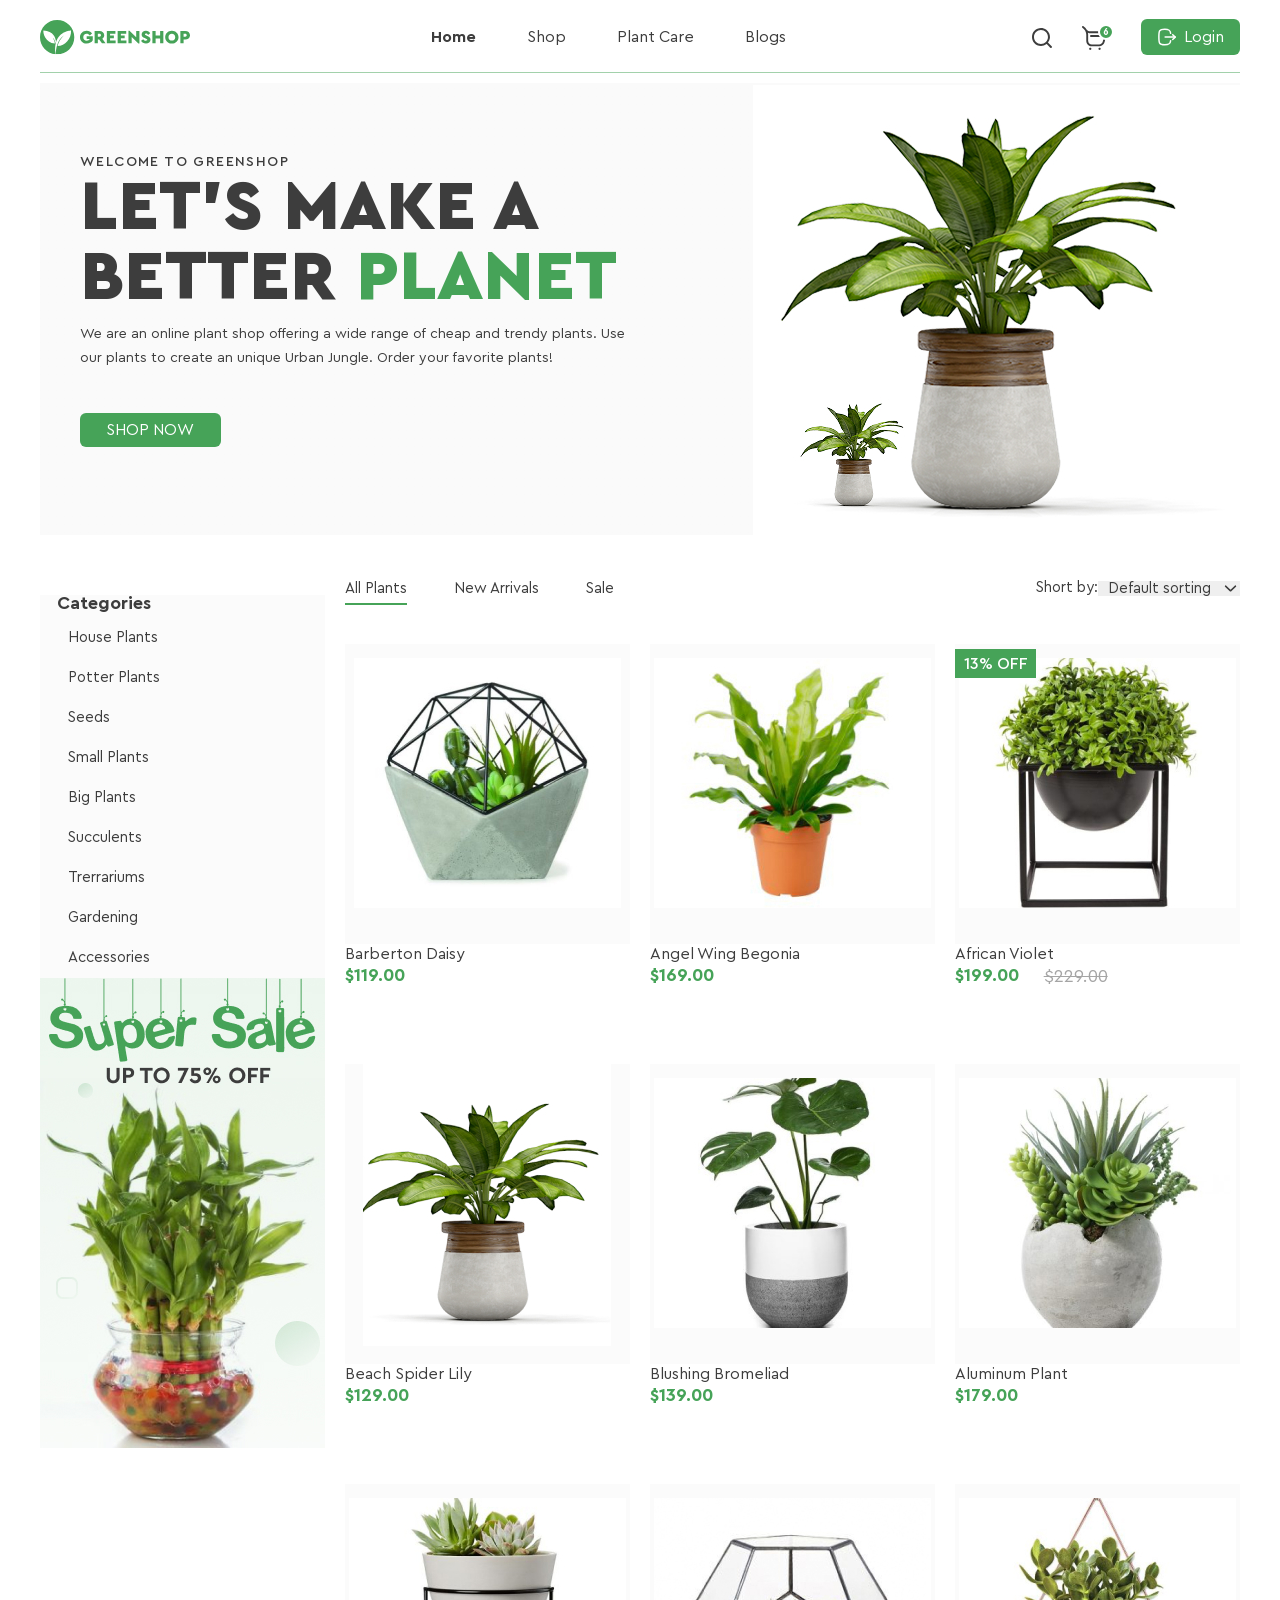
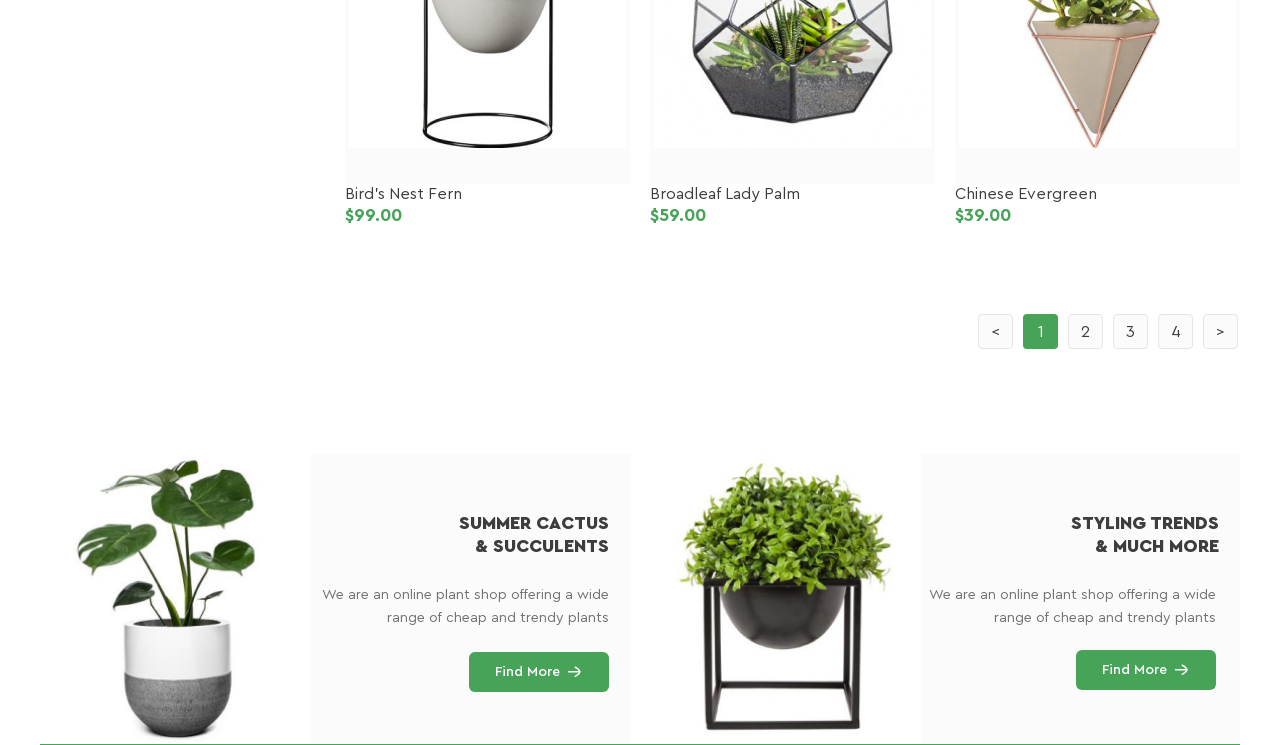
<file: lesson10/index.html>
<!DOCTYPE html>
<html lang="en">

<head>
    <meta charset="UTF-8">
    <meta name="viewport" content="width=device-width, initial-scale=1.0">
    <link rel="stylesheet" href="css/style.css">
    <title>Home</title>
</head>

<body class="body">
    <div class="wrapper">
        <header class="header">
            <a href="#" class="logo">
                <svg xmlns="http://www.w3.org/2000/svg" width="150" height="35" viewBox="0 0 150 35" fill="none">
                    <g clip-path="url(#clip0_1_38)">
                        <path
                            d="M17.15 0C7.67748 0 0 7.67746 0 17.15C0 26.0201 6.73548 33.3175 15.3711 34.207C14.8496 29.9134 15.0436 26.4001 15.7067 23.5135C15.3347 21.7225 14.4898 19.0703 12.5734 17.1864C12.5734 17.1864 13.8348 19.0784 14.5181 21.6214C14.5181 21.6255 14.5221 21.6295 14.5221 21.6335C14.5949 21.9044 14.6596 22.1793 14.7162 22.4623C14.7283 22.527 14.7404 22.5917 14.7526 22.6604C14.8051 22.9515 14.8536 23.2426 14.886 23.5418C5.19513 22.3532 3.12921 13.6569 3.35561 10.3781C13.665 10.9482 15.7754 17.8292 16.0827 22.0985C19.4585 11.0412 30.1843 10.4024 31.0697 10.3781C31.4538 18.8763 25.1509 25.5026 17.6149 26.0807C17.6635 25.8503 17.7201 25.6198 17.7767 25.3934C17.7928 25.3247 17.813 25.26 17.8333 25.1913C17.8777 25.0296 17.9222 24.8679 17.9748 24.7061C17.995 24.6374 18.0192 24.5646 18.0394 24.4959C18.096 24.318 18.1567 24.1442 18.2173 23.9663C18.2335 23.9259 18.2456 23.8854 18.2618 23.845C18.3386 23.6348 18.4195 23.4326 18.5003 23.2305C18.5084 23.2143 18.5125 23.1941 18.5205 23.1779C18.5205 23.1779 18.5205 23.1779 18.5246 23.1779C20.4571 18.5043 24.0229 15.4439 24.0229 15.4439C17.0247 19.4868 15.8441 29.9983 15.6582 34.2231C16.1514 34.2676 16.6446 34.2999 17.15 34.2999C26.6225 34.2999 34.3 26.6225 34.3 17.15C34.3 7.67746 26.6225 0 17.15 0Z"
                            fill="#46A358" />
                        <path
                            d="M46.7038 10.7454C48.9719 10.7454 50.8235 11.7198 52.0243 13.4987L49.7764 15.4109C48.9719 14.287 47.9975 13.7048 46.6472 13.7048C44.5691 13.7048 43.2754 15.0713 43.2754 17.1534C43.2754 19.2719 44.6419 20.695 46.8372 20.695C48.0177 20.695 48.9557 20.2826 49.5541 19.5913V19.0091H46.6674V16.2357H52.7763V20.1331C52.1941 21.164 51.3693 21.9888 50.302 22.6235C49.2347 23.242 48.0339 23.5614 46.7038 23.5614C42.9924 23.618 39.9238 20.7314 39.9764 17.1534C39.9198 13.5957 42.9924 10.6888 46.7038 10.7454Z"
                            fill="#46A358" />
                        <path
                            d="M61.9577 23.3315L59.1681 19.4907H57.8379V23.3315H54.6157V10.9683H59.4672C62.2204 10.9683 64.246 12.6542 64.246 15.2214C64.246 16.7375 63.5142 17.9948 62.2973 18.7428L65.5559 23.3315H61.9577ZM57.8339 16.6809H59.4834C60.3809 16.6809 60.9631 16.0987 60.9631 15.2214C60.9631 14.3441 60.3809 13.7781 59.4834 13.7781H57.8339V16.6809Z"
                            fill="#46A358" />
                        <path
                            d="M66.8335 10.9683H75.4126V13.8711H70.0557V15.5772H73.8763V18.2738H70.0557V20.4287H75.639V23.3315H66.8335V10.9683Z"
                            fill="#46A358" />
                        <path
                            d="M77.644 10.9683H86.223V13.8711H80.8662V15.5772H84.6867V18.2738H80.8662V20.4287H86.4494V23.3315H77.644V10.9683Z"
                            fill="#46A358" />
                        <path
                            d="M99.4194 10.9681V23.5577H98.3884L91.6812 17.0567V23.3313H88.459V10.7417H89.4899L96.1971 17.1497V10.9681H99.4194Z"
                            fill="#46A358" />
                        <path
                            d="M103.264 19.1349C103.996 20.1092 104.764 20.7278 106.017 20.7278C106.862 20.7278 107.291 20.4286 107.291 19.8262C107.291 19.2845 107.008 19.1147 106.034 18.6821L104.76 18.1201C102.718 17.2186 101.631 16.0583 101.631 14.3926C101.631 12.2013 103.43 10.7378 105.957 10.7378C107.998 10.7378 109.442 11.7121 110.19 13.2282L108.035 14.8777C107.436 13.9802 106.875 13.5678 105.993 13.5678C105.318 13.5678 104.889 13.8306 104.889 14.3562C104.889 14.805 105.152 15.0516 105.957 15.3669L107.38 15.9653C109.535 16.8668 110.545 17.9503 110.545 19.6928C110.545 22.0903 108.577 23.5538 106.009 23.5538C103.782 23.5538 101.983 22.4865 101.081 20.7804L103.264 19.1349Z"
                            fill="#46A358" />
                        <path
                            d="M112.393 10.9683H115.615V15.4842H120.131V10.9683H123.353V23.3315H120.131V18.387H115.615V23.3315H112.393V10.9683Z"
                            fill="#46A358" />
                        <path
                            d="M131.843 10.7417C135.442 10.6649 138.607 13.6081 138.53 17.1497C138.603 20.7277 135.442 23.6143 131.843 23.5577C128.229 23.6143 125.116 20.7277 125.193 17.1497C125.116 13.6081 128.229 10.6689 131.843 10.7417ZM131.86 13.7011C129.874 13.7011 128.488 15.108 128.488 17.1497C128.488 18.1806 128.807 19.0216 129.426 19.6603C130.044 20.2789 130.869 20.5983 131.86 20.5983C133.772 20.5983 135.231 19.2116 135.231 17.1497C135.235 15.108 133.772 13.7011 131.86 13.7011Z"
                            fill="#46A358" />
                        <path
                            d="M140.374 10.9683H145.225C147.979 10.9683 150.004 12.6542 150.004 15.2214C150.004 17.7523 147.926 19.4907 145.225 19.4907H143.596V23.3315H140.374V10.9683ZM145.242 16.6809C146.139 16.6809 146.721 16.0987 146.721 15.2214C146.721 14.3441 146.139 13.7781 145.242 13.7781H143.592V16.6809H145.242Z"
                            fill="#46A358" />
                    </g>
                    <defs>
                        <clipPath id="clip0_1_38">
                            <rect width="150" height="34.2999" fill="white" />
                        </clipPath>
                    </defs>
                </svg>
            </a>
            <nav class="menu-nav">
                <ul class="navigation">
                    <li><a href="#" class="active">Home</a></li>
                    <li><a href="#">Shop</a></li>
                    <li>
                        <a href="#">Plant Care</a>
                        <ul class="nav-hover">
                            <li><a href="#">Drainage</a></li>
                            <li><a href="#">Fungicides</a></li>
                            <li><a href="#">Fertilizer</a></li>
                            <li><a href="#">Priming</a></li>
                        </ul>
                    </li>
                    <li><a href="#">Blogs</a></li>
                </ul>
            </nav>
            <div class="line">
                <button type="button" class="search">
                    <svg xmlns="http://www.w3.org/2000/svg" width="20" height="20" viewBox="0 0 20 20" fill="none">
                        <path
                            d="M14.5726 16.0029C10.5755 19.1865 4.988 18.3056 2.02842 14.6542C-0.828088 11.129 -0.64944 6.04347 2.44943 2.82482C5.65137 -0.500594 10.6854 -0.944524 14.3346 1.78337C15.642 2.76051 16.6183 4.00364 17.2542 5.50838C17.8938 7.02186 18.0881 8.59654 17.8663 10.2205C17.6452 11.837 17 13.2775 15.9499 14.6217C16.0349 14.6773 16.1255 14.7173 16.1904 14.7822C17.3448 15.9311 18.4947 17.0843 19.6491 18.2331C19.9227 18.5054 20.0589 18.8225 19.9776 19.2047C19.8165 19.9651 18.9107 20.2586 18.3298 19.7366C18.0575 19.4925 17.807 19.2234 17.5484 18.9649C16.6002 18.0177 15.6526 17.0699 14.7044 16.1227C14.665 16.0853 14.6238 16.0503 14.5726 16.0029ZM15.9605 8.98677C15.9705 5.12689 12.8529 2.00627 8.98261 2.00065C5.12292 1.99503 2.00781 5.09068 1.99094 8.94806C1.97408 12.8173 5.08544 15.9467 8.96762 15.9648C12.8117 15.9829 15.9505 12.8504 15.9605 8.98677Z"
                            fill="#3D3D3D" />
                    </svg>
                </button>
                <a href="#" class="shop">
                    <svg xmlns="http://www.w3.org/2000/svg" width="24" height="24" viewBox="0 0 24 24" fill="none">
                        <path
                            d="M17.1558 20.25H9.89066C6.78905 20.25 4.26569 17.7267 4.26569 14.6251V8.85947C4.26569 5.9762 2.82861 3.30739 0.421544 1.72031C-0.0107343 1.43531 -0.130077 0.853876 0.154921 0.421598C0.439919 -0.0107278 1.02131 -0.130118 1.45368 0.154974C2.82776 1.06097 3.94254 2.2559 4.73969 3.63167C4.91195 3.82466 6.30104 5.29699 8.57821 5.29699H19.3738C22.3191 5.24191 24.6245 8.19769 23.8544 11.0406L22.6117 15.9939C21.9829 18.4998 19.7394 20.25 17.1558 20.25ZM5.90415 6.64234C6.06001 7.36238 6.14068 8.10483 6.14068 8.85947V14.6251C6.14068 16.6928 7.82292 18.375 9.89066 18.375H17.1558C18.8782 18.375 20.3739 17.2082 20.793 15.5376L22.0358 10.5844C22.4933 8.89509 21.1233 7.13931 19.3738 7.17198H8.57817C7.54828 7.17198 6.65185 6.94993 5.90415 6.64234ZM9.42191 22.8281C9.42191 22.1809 8.89724 21.6563 8.25004 21.6563C6.69511 21.7182 6.69647 23.9387 8.25004 24C8.89724 24 9.42191 23.4753 9.42191 22.8281ZM18.75 22.8281C18.75 22.1809 18.2253 21.6563 17.5781 21.6563C16.0232 21.7182 16.0245 23.9387 17.5781 24C18.2253 24 18.75 23.4753 18.75 22.8281ZM20.3113 9.98446C20.3113 9.46668 19.8916 9.04697 19.3738 9.04697H8.95316C7.7093 9.09647 7.71023 10.8729 8.95316 10.922H19.3738C19.8916 10.922 20.3113 10.5022 20.3113 9.98446Z"
                            fill="#3D3D3D" />
                    </svg>
                    
                        <div class="number">6</div>
                    
                </a>
                <a href="" class="login">
                    <svg xmlns="http://www.w3.org/2000/svg" width="20" height="20" viewBox="0 0 20 20" fill="none">
                        <path d="M18.1592 10.1003H8.125" stroke="white" stroke-width="1.5" stroke-linecap="round"
                            stroke-linejoin="round" />
                        <path d="M15.7202 7.67041L18.1602 10.1004L15.7202 12.5304" stroke="white" stroke-width="1.5"
                            stroke-linecap="round" stroke-linejoin="round" />
                        <path
                            d="M13.6331 6.35817C13.3581 3.37484 12.2414 2.2915 7.79972 2.2915C1.88222 2.2915 1.88222 4.2165 1.88222 9.99984C1.88222 15.7832 1.88222 17.7082 7.79972 17.7082C12.2414 17.7082 13.3581 16.6248 13.6331 13.6415"
                            stroke="white" stroke-width="1.5" stroke-linecap="round" stroke-linejoin="round" />
                    </svg>
                    Login
                </a>
            </div>
        </header>
        <main class="main">
            <section class="section">
                <div class="capa-list">
                    <div class="capa-circle">
                        <p class="wel">Welcome to GreenShop</p>
                        <h1 class="title">Let’s Make a <br> Better <span class="span">Planet</span></h1>
                        <p class="description">We are an online plant shop offering a wide range of cheap and trendy
                            plants. Use <br> our plants to create an unique Urban Jungle. Order your favorite plants!
                        </p>
                        <a href="#" class="button-shop"> Shop Now </a>
                    </div>
                    <div class="img-capa">
                        <img src="img/headerpng.jpg" class="img-responsive">
                    </div>
                </div>
            </section>
            <div class="catalog">
                <div class="catalog-left">
                    <div class="menu">
                        <h3>Categories</h3>
                        <ul>
                            <li><a href="#">House Plants</a></li>
                            <li><a href="#">Potter Plants</a></li>
                            <li><a href="#">Seeds</a></li>
                            <li><a href="#">Small Plants</a></li>
                            <li><a href="#">Big Plants</a></li>
                            <li><a href="#">Succulents</a></li>
                            <li><a href="#">Trerrariums</a></li>
                            <li><a href="#">Gardening</a></li>
                            <li><a href="#">Accessories</a></li>
                        </ul>
                    </div>
                    <div class="baner">
                        <a href="#"><img src="./img/superbanner.jpg" alt=""></a>
                    </div>
                </div>
                <section class="catalog-main">
                    <div class="catalog-filter">
                        <div class="catalog-filter-link">
                            <ul>
                                <li><a href="#" class="active-link">All Plants</a></li>
                                <li><a href="#">New Arrivals</a></li>
                                <li><a href="#">Sale</a></li>
                            </ul>
                        </div>
                        <div class="catalog-sort">
                            <span class="sort-label">Short by:</span>
                            <select class="sort-select">
                                <option>Default sorting</option>
                                <option>Price: Low to High</option>
                                <option>Price: High to Low</option>
                                <option>Newest</option>
                            </select>
                        </div>
                    </div>
                    <div class="catalog-list">
                        <div class="item">
                            <article class="catalog-item">
                                <div>
                                    <div class="catalog-item-pic">
                                        <div class="pic-inner">
                                            <img src="./img/image1.jpg" class="img-responsive" alt="">
                                        </div>
                                        <div class="catalog-icons">
                                            <a href="#"> 
                                                <svg xmlns="http://www.w3.org/2000/svg" width="20" height="20" viewBox="0 0 20 20" fill="none">
                                                    <path d="M14.294 16.8721H8.24077C5.65655 16.8721 3.55412 14.7696 3.55412 12.1854V7.3816C3.55412 4.9793 2.35676 2.75568 0.351225 1.43334C-0.00894369 1.19588 -0.108379 0.711439 0.129078 0.35127C0.366535 -0.00893829 0.850939 -0.108412 1.21119 0.129123C2.35606 0.883986 3.28487 1.87959 3.94905 3.02586C4.09258 3.18665 5.24995 4.41338 7.14726 4.41338H16.142C18.596 4.36749 20.5168 6.83021 19.8752 9.19892L18.8397 13.3259C18.3159 15.4138 16.4466 16.8721 14.294 16.8721ZM4.91926 5.53431C5.04912 6.13424 5.11634 6.75284 5.11634 7.3816V12.1854C5.11634 13.9082 6.51796 15.3098 8.24077 15.3098H14.294C15.7291 15.3098 16.9752 14.3377 17.3245 12.9457L18.3599 8.81876C18.7412 7.41128 17.5997 5.94838 16.142 5.9756H7.14722C6.28913 5.9756 5.54224 5.7906 4.91926 5.53431ZM7.85021 19.0201C7.85021 18.4809 7.41307 18.0437 6.87383 18.0437C5.57828 18.0953 5.57942 19.9454 6.87383 19.9965C7.41307 19.9965 7.85021 19.5593 7.85021 19.0201ZM15.6222 19.0201C15.6222 18.4809 15.1851 18.0437 14.6459 18.0437C13.3503 18.0953 13.3514 19.9454 14.6459 19.9965C15.1851 19.9965 15.6222 19.5593 15.6222 19.0201ZM16.9231 8.31893C16.9231 7.88752 16.5734 7.53782 16.142 7.53782H7.45966C6.42329 7.57906 6.42407 9.05914 7.45966 9.10003H16.142C16.5734 9.10003 16.9231 8.75033 16.9231 8.31893Z" fill="#3D3D3D"/>
                                                </svg>
                                            </a>
                                            <a href="#"> 
                                                <svg xmlns="http://www.w3.org/2000/svg" width="20" height="20" viewBox="0 0 20 20" fill="none">
                                                    <path d="M10 18.8873C9.71527 18.8873 9.44077 18.7842 9.22684 18.5968C8.41888 17.8903 7.63992 17.2264 6.95267 16.6408L6.94916 16.6377C4.93423 14.9207 3.19427 13.4378 1.98364 11.9771C0.630341 10.3441 0 8.79578 0 7.10434C0 5.46097 0.563507 3.94485 1.58661 2.83508C2.62192 1.71219 4.04251 1.09375 5.58716 1.09375C6.74164 1.09375 7.79892 1.45874 8.72955 2.1785C9.19922 2.54181 9.62494 2.98645 10 3.5051C10.3752 2.98645 10.8008 2.54181 11.2706 2.1785C12.2012 1.45874 13.2585 1.09375 14.413 1.09375C15.9575 1.09375 17.3782 1.71219 18.4135 2.83508C19.4366 3.94485 20 5.46097 20 7.10434C20 8.79578 19.3698 10.3441 18.0165 11.9769C16.8059 13.4378 15.0661 14.9205 13.0515 16.6374C12.363 17.224 11.5828 17.8889 10.773 18.5971C10.5592 18.7842 10.2846 18.8873 10 18.8873ZM5.58716 2.26532C4.37363 2.26532 3.25882 2.74963 2.44781 3.62915C1.62476 4.52194 1.17142 5.75607 1.17142 7.10434C1.17142 8.52692 1.70013 9.79919 2.88559 11.2296C4.03137 12.6122 5.73563 14.0645 7.70889 15.7462L7.71255 15.7492C8.4024 16.3371 9.18442 17.0036 9.99832 17.7153C10.8171 17.0023 11.6003 16.3347 12.2916 15.7458C14.2647 14.0642 15.9688 12.6122 17.1146 11.2296C18.2999 9.79919 18.8286 8.52692 18.8286 7.10434C18.8286 5.75607 18.3752 4.52194 17.5522 3.62915C16.7413 2.74963 15.6264 2.26532 14.413 2.26532C13.524 2.26532 12.7078 2.54791 11.9872 3.10516C11.3449 3.60199 10.8975 4.23004 10.6352 4.66949C10.5003 4.89548 10.2629 5.03036 10 5.03036C9.73709 5.03036 9.49966 4.89548 9.36478 4.66949C9.10263 4.23004 8.65524 3.60199 8.01285 3.10516C7.29218 2.54791 6.47598 2.26532 5.58716 2.26532Z" fill="#3D3D3D"/>
                                                </svg>
                                            </a>
                                            <a href="#"> 
                                                <svg xmlns="http://www.w3.org/2000/svg" width="20" height="20" viewBox="0 0 20 20" fill="none">
                                                    <g clip-path="url(#clip0_34326_66)">
                                                        <path d="M14.5655 16.0022C10.5703 19.1858 4.98543 18.3048 2.02723 14.6536C-0.827947 11.1284 -0.649381 6.04306 2.44805 2.8245C5.6485 -0.500824 10.6802 -0.944742 14.3277 1.78307C15.6344 2.76019 16.6103 4.00328 17.2459 5.50798C17.8852 7.02142 18.0794 8.59605 17.8578 10.22C17.6367 11.8365 16.9918 13.2769 15.9422 14.6211C16.0272 14.6767 16.1177 14.7166 16.1826 14.7816C17.3364 15.9304 18.4859 17.0836 19.6397 18.2324C19.9131 18.5046 20.0493 18.8218 19.9681 19.2039C19.807 19.9643 18.9017 20.2578 18.321 19.7358C18.0488 19.4917 17.7985 19.2226 17.54 18.9641C16.5922 18.017 15.6451 17.0692 14.6973 16.122C14.6579 16.0846 14.6167 16.0496 14.5655 16.0022ZM15.9529 8.98627C15.9629 5.1265 12.8467 2.00597 8.97818 2.00035C5.12029 1.99473 2.00663 5.09029 1.98977 8.94757C1.97291 12.8167 5.08283 15.946 8.9632 15.9641C12.8055 15.9822 15.9429 12.8498 15.9529 8.98627Z" fill="#3D3D3D"/>
                                                    </g>
                                                    <defs>
                                                        <clipPath id="clip0_34326_66">
                                                        <rect width="19.9913" height="20" fill="white"/>
                                                        </clipPath>
                                                    </defs>
                                                </svg>
                                            </a>
                                        </div>
                                    </div>
                                    <a href="#" class="catalog-item-title">Barberton Daisy</a>
                                    <p class="catalog-item-price">$119.00</p>
                                </div>
                            </article>
                        </div>
                        <div class="item">
                            <article class="catalog-item">
                                <div>
                                    <div class="catalog-item-pic">
                                        <div class="pic-inner">
                                            <img src="./img/image2.jpg" class="img-responsive" alt="">
                                        </div>
                                        <div class="catalog-icons">
                                            <a href="#"> 
                                                <svg xmlns="http://www.w3.org/2000/svg" width="20" height="20" viewBox="0 0 20 20" fill="none">
                                                    <path d="M14.294 16.8721H8.24077C5.65655 16.8721 3.55412 14.7696 3.55412 12.1854V7.3816C3.55412 4.9793 2.35676 2.75568 0.351225 1.43334C-0.00894369 1.19588 -0.108379 0.711439 0.129078 0.35127C0.366535 -0.00893829 0.850939 -0.108412 1.21119 0.129123C2.35606 0.883986 3.28487 1.87959 3.94905 3.02586C4.09258 3.18665 5.24995 4.41338 7.14726 4.41338H16.142C18.596 4.36749 20.5168 6.83021 19.8752 9.19892L18.8397 13.3259C18.3159 15.4138 16.4466 16.8721 14.294 16.8721ZM4.91926 5.53431C5.04912 6.13424 5.11634 6.75284 5.11634 7.3816V12.1854C5.11634 13.9082 6.51796 15.3098 8.24077 15.3098H14.294C15.7291 15.3098 16.9752 14.3377 17.3245 12.9457L18.3599 8.81876C18.7412 7.41128 17.5997 5.94838 16.142 5.9756H7.14722C6.28913 5.9756 5.54224 5.7906 4.91926 5.53431ZM7.85021 19.0201C7.85021 18.4809 7.41307 18.0437 6.87383 18.0437C5.57828 18.0953 5.57942 19.9454 6.87383 19.9965C7.41307 19.9965 7.85021 19.5593 7.85021 19.0201ZM15.6222 19.0201C15.6222 18.4809 15.1851 18.0437 14.6459 18.0437C13.3503 18.0953 13.3514 19.9454 14.6459 19.9965C15.1851 19.9965 15.6222 19.5593 15.6222 19.0201ZM16.9231 8.31893C16.9231 7.88752 16.5734 7.53782 16.142 7.53782H7.45966C6.42329 7.57906 6.42407 9.05914 7.45966 9.10003H16.142C16.5734 9.10003 16.9231 8.75033 16.9231 8.31893Z" fill="#3D3D3D"/>
                                                </svg>
                                            </a>
                                            <a href="#"> 
                                                <svg xmlns="http://www.w3.org/2000/svg" width="20" height="20" viewBox="0 0 20 20" fill="none">
                                                    <path d="M10 18.8873C9.71527 18.8873 9.44077 18.7842 9.22684 18.5968C8.41888 17.8903 7.63992 17.2264 6.95267 16.6408L6.94916 16.6377C4.93423 14.9207 3.19427 13.4378 1.98364 11.9771C0.630341 10.3441 0 8.79578 0 7.10434C0 5.46097 0.563507 3.94485 1.58661 2.83508C2.62192 1.71219 4.04251 1.09375 5.58716 1.09375C6.74164 1.09375 7.79892 1.45874 8.72955 2.1785C9.19922 2.54181 9.62494 2.98645 10 3.5051C10.3752 2.98645 10.8008 2.54181 11.2706 2.1785C12.2012 1.45874 13.2585 1.09375 14.413 1.09375C15.9575 1.09375 17.3782 1.71219 18.4135 2.83508C19.4366 3.94485 20 5.46097 20 7.10434C20 8.79578 19.3698 10.3441 18.0165 11.9769C16.8059 13.4378 15.0661 14.9205 13.0515 16.6374C12.363 17.224 11.5828 17.8889 10.773 18.5971C10.5592 18.7842 10.2846 18.8873 10 18.8873ZM5.58716 2.26532C4.37363 2.26532 3.25882 2.74963 2.44781 3.62915C1.62476 4.52194 1.17142 5.75607 1.17142 7.10434C1.17142 8.52692 1.70013 9.79919 2.88559 11.2296C4.03137 12.6122 5.73563 14.0645 7.70889 15.7462L7.71255 15.7492C8.4024 16.3371 9.18442 17.0036 9.99832 17.7153C10.8171 17.0023 11.6003 16.3347 12.2916 15.7458C14.2647 14.0642 15.9688 12.6122 17.1146 11.2296C18.2999 9.79919 18.8286 8.52692 18.8286 7.10434C18.8286 5.75607 18.3752 4.52194 17.5522 3.62915C16.7413 2.74963 15.6264 2.26532 14.413 2.26532C13.524 2.26532 12.7078 2.54791 11.9872 3.10516C11.3449 3.60199 10.8975 4.23004 10.6352 4.66949C10.5003 4.89548 10.2629 5.03036 10 5.03036C9.73709 5.03036 9.49966 4.89548 9.36478 4.66949C9.10263 4.23004 8.65524 3.60199 8.01285 3.10516C7.29218 2.54791 6.47598 2.26532 5.58716 2.26532Z" fill="#3D3D3D"/>
                                                </svg>
                                            </a>
                                            <a href="#"> 
                                                <svg xmlns="http://www.w3.org/2000/svg" width="20" height="20" viewBox="0 0 20 20" fill="none">
                                                    <g clip-path="url(#clip0_34326_66)">
                                                        <path d="M14.5655 16.0022C10.5703 19.1858 4.98543 18.3048 2.02723 14.6536C-0.827947 11.1284 -0.649381 6.04306 2.44805 2.8245C5.6485 -0.500824 10.6802 -0.944742 14.3277 1.78307C15.6344 2.76019 16.6103 4.00328 17.2459 5.50798C17.8852 7.02142 18.0794 8.59605 17.8578 10.22C17.6367 11.8365 16.9918 13.2769 15.9422 14.6211C16.0272 14.6767 16.1177 14.7166 16.1826 14.7816C17.3364 15.9304 18.4859 17.0836 19.6397 18.2324C19.9131 18.5046 20.0493 18.8218 19.9681 19.2039C19.807 19.9643 18.9017 20.2578 18.321 19.7358C18.0488 19.4917 17.7985 19.2226 17.54 18.9641C16.5922 18.017 15.6451 17.0692 14.6973 16.122C14.6579 16.0846 14.6167 16.0496 14.5655 16.0022ZM15.9529 8.98627C15.9629 5.1265 12.8467 2.00597 8.97818 2.00035C5.12029 1.99473 2.00663 5.09029 1.98977 8.94757C1.97291 12.8167 5.08283 15.946 8.9632 15.9641C12.8055 15.9822 15.9429 12.8498 15.9529 8.98627Z" fill="#3D3D3D"/>
                                                    </g>
                                                    <defs>
                                                        <clipPath id="clip0_34326_66">
                                                        <rect width="19.9913" height="20" fill="white"/>
                                                        </clipPath>
                                                    </defs>
                                                </svg>
                                            </a>
                                        </div>
                                    </div>
                                    <a href="#" class="catalog-item-title">Angel Wing Begonia</a>
                                    <p class="catalog-item-price">$169.00</p>
                                </div>
                            </article>
                        </div>
                        <div class="item">
                            <article class="catalog-item">
                                <div class="catalog-label">
                                    13% off
                                </div>
                                <div>
                                    <div class="catalog-item-pic">
                                        <div class="pic-inner">
                                            <img src="./img/image3.jpg" class="img-responsive" alt="">
                                        </div>
                                        <div class="catalog-icons">
                                            <a href="#"> 
                                                <svg xmlns="http://www.w3.org/2000/svg" width="20" height="20" viewBox="0 0 20 20" fill="none">
                                                    <path d="M14.294 16.8721H8.24077C5.65655 16.8721 3.55412 14.7696 3.55412 12.1854V7.3816C3.55412 4.9793 2.35676 2.75568 0.351225 1.43334C-0.00894369 1.19588 -0.108379 0.711439 0.129078 0.35127C0.366535 -0.00893829 0.850939 -0.108412 1.21119 0.129123C2.35606 0.883986 3.28487 1.87959 3.94905 3.02586C4.09258 3.18665 5.24995 4.41338 7.14726 4.41338H16.142C18.596 4.36749 20.5168 6.83021 19.8752 9.19892L18.8397 13.3259C18.3159 15.4138 16.4466 16.8721 14.294 16.8721ZM4.91926 5.53431C5.04912 6.13424 5.11634 6.75284 5.11634 7.3816V12.1854C5.11634 13.9082 6.51796 15.3098 8.24077 15.3098H14.294C15.7291 15.3098 16.9752 14.3377 17.3245 12.9457L18.3599 8.81876C18.7412 7.41128 17.5997 5.94838 16.142 5.9756H7.14722C6.28913 5.9756 5.54224 5.7906 4.91926 5.53431ZM7.85021 19.0201C7.85021 18.4809 7.41307 18.0437 6.87383 18.0437C5.57828 18.0953 5.57942 19.9454 6.87383 19.9965C7.41307 19.9965 7.85021 19.5593 7.85021 19.0201ZM15.6222 19.0201C15.6222 18.4809 15.1851 18.0437 14.6459 18.0437C13.3503 18.0953 13.3514 19.9454 14.6459 19.9965C15.1851 19.9965 15.6222 19.5593 15.6222 19.0201ZM16.9231 8.31893C16.9231 7.88752 16.5734 7.53782 16.142 7.53782H7.45966C6.42329 7.57906 6.42407 9.05914 7.45966 9.10003H16.142C16.5734 9.10003 16.9231 8.75033 16.9231 8.31893Z" fill="#3D3D3D"/>
                                                </svg>
                                            </a>
                                            <a href="#"> 
                                                <svg xmlns="http://www.w3.org/2000/svg" width="20" height="20" viewBox="0 0 20 20" fill="none">
                                                    <path d="M10 18.8873C9.71527 18.8873 9.44077 18.7842 9.22684 18.5968C8.41888 17.8903 7.63992 17.2264 6.95267 16.6408L6.94916 16.6377C4.93423 14.9207 3.19427 13.4378 1.98364 11.9771C0.630341 10.3441 0 8.79578 0 7.10434C0 5.46097 0.563507 3.94485 1.58661 2.83508C2.62192 1.71219 4.04251 1.09375 5.58716 1.09375C6.74164 1.09375 7.79892 1.45874 8.72955 2.1785C9.19922 2.54181 9.62494 2.98645 10 3.5051C10.3752 2.98645 10.8008 2.54181 11.2706 2.1785C12.2012 1.45874 13.2585 1.09375 14.413 1.09375C15.9575 1.09375 17.3782 1.71219 18.4135 2.83508C19.4366 3.94485 20 5.46097 20 7.10434C20 8.79578 19.3698 10.3441 18.0165 11.9769C16.8059 13.4378 15.0661 14.9205 13.0515 16.6374C12.363 17.224 11.5828 17.8889 10.773 18.5971C10.5592 18.7842 10.2846 18.8873 10 18.8873ZM5.58716 2.26532C4.37363 2.26532 3.25882 2.74963 2.44781 3.62915C1.62476 4.52194 1.17142 5.75607 1.17142 7.10434C1.17142 8.52692 1.70013 9.79919 2.88559 11.2296C4.03137 12.6122 5.73563 14.0645 7.70889 15.7462L7.71255 15.7492C8.4024 16.3371 9.18442 17.0036 9.99832 17.7153C10.8171 17.0023 11.6003 16.3347 12.2916 15.7458C14.2647 14.0642 15.9688 12.6122 17.1146 11.2296C18.2999 9.79919 18.8286 8.52692 18.8286 7.10434C18.8286 5.75607 18.3752 4.52194 17.5522 3.62915C16.7413 2.74963 15.6264 2.26532 14.413 2.26532C13.524 2.26532 12.7078 2.54791 11.9872 3.10516C11.3449 3.60199 10.8975 4.23004 10.6352 4.66949C10.5003 4.89548 10.2629 5.03036 10 5.03036C9.73709 5.03036 9.49966 4.89548 9.36478 4.66949C9.10263 4.23004 8.65524 3.60199 8.01285 3.10516C7.29218 2.54791 6.47598 2.26532 5.58716 2.26532Z" fill="#3D3D3D"/>
                                                </svg>
                                            </a>
                                            <a href="#"> 
                                                <svg xmlns="http://www.w3.org/2000/svg" width="20" height="20" viewBox="0 0 20 20" fill="none">
                                                    <g clip-path="url(#clip0_34326_66)">
                                                        <path d="M14.5655 16.0022C10.5703 19.1858 4.98543 18.3048 2.02723 14.6536C-0.827947 11.1284 -0.649381 6.04306 2.44805 2.8245C5.6485 -0.500824 10.6802 -0.944742 14.3277 1.78307C15.6344 2.76019 16.6103 4.00328 17.2459 5.50798C17.8852 7.02142 18.0794 8.59605 17.8578 10.22C17.6367 11.8365 16.9918 13.2769 15.9422 14.6211C16.0272 14.6767 16.1177 14.7166 16.1826 14.7816C17.3364 15.9304 18.4859 17.0836 19.6397 18.2324C19.9131 18.5046 20.0493 18.8218 19.9681 19.2039C19.807 19.9643 18.9017 20.2578 18.321 19.7358C18.0488 19.4917 17.7985 19.2226 17.54 18.9641C16.5922 18.017 15.6451 17.0692 14.6973 16.122C14.6579 16.0846 14.6167 16.0496 14.5655 16.0022ZM15.9529 8.98627C15.9629 5.1265 12.8467 2.00597 8.97818 2.00035C5.12029 1.99473 2.00663 5.09029 1.98977 8.94757C1.97291 12.8167 5.08283 15.946 8.9632 15.9641C12.8055 15.9822 15.9429 12.8498 15.9529 8.98627Z" fill="#3D3D3D"/>
                                                    </g>
                                                    <defs>
                                                        <clipPath id="clip0_34326_66">
                                                        <rect width="19.9913" height="20" fill="white"/>
                                                        </clipPath>
                                                    </defs>
                                                </svg>
                                            </a>
                                        </div>
                                    </div>
                                    <a href="#" class="catalog-item-title">African Violet</a>
                                    <div class="sale">
                                        <p class="catalog-item-price">$199.00</p>
                                        <p class="item-price-sale">$229.00</p>
                                    </div>
                                </div>
                            </article>
                        </div>

                        <div class="item">
                            <article class="catalog-item">
                                <div>
                                    <div class="catalog-item-pic">
                                        <div class="pic-inner">
                                            <img src="./img/4.jpg" class="img-responsive" alt="">
                                        </div>
                                        <div class="catalog-icons">
                                            <a href="#"> 
                                                <svg xmlns="http://www.w3.org/2000/svg" width="20" height="20" viewBox="0 0 20 20" fill="none">
                                                    <path d="M14.294 16.8721H8.24077C5.65655 16.8721 3.55412 14.7696 3.55412 12.1854V7.3816C3.55412 4.9793 2.35676 2.75568 0.351225 1.43334C-0.00894369 1.19588 -0.108379 0.711439 0.129078 0.35127C0.366535 -0.00893829 0.850939 -0.108412 1.21119 0.129123C2.35606 0.883986 3.28487 1.87959 3.94905 3.02586C4.09258 3.18665 5.24995 4.41338 7.14726 4.41338H16.142C18.596 4.36749 20.5168 6.83021 19.8752 9.19892L18.8397 13.3259C18.3159 15.4138 16.4466 16.8721 14.294 16.8721ZM4.91926 5.53431C5.04912 6.13424 5.11634 6.75284 5.11634 7.3816V12.1854C5.11634 13.9082 6.51796 15.3098 8.24077 15.3098H14.294C15.7291 15.3098 16.9752 14.3377 17.3245 12.9457L18.3599 8.81876C18.7412 7.41128 17.5997 5.94838 16.142 5.9756H7.14722C6.28913 5.9756 5.54224 5.7906 4.91926 5.53431ZM7.85021 19.0201C7.85021 18.4809 7.41307 18.0437 6.87383 18.0437C5.57828 18.0953 5.57942 19.9454 6.87383 19.9965C7.41307 19.9965 7.85021 19.5593 7.85021 19.0201ZM15.6222 19.0201C15.6222 18.4809 15.1851 18.0437 14.6459 18.0437C13.3503 18.0953 13.3514 19.9454 14.6459 19.9965C15.1851 19.9965 15.6222 19.5593 15.6222 19.0201ZM16.9231 8.31893C16.9231 7.88752 16.5734 7.53782 16.142 7.53782H7.45966C6.42329 7.57906 6.42407 9.05914 7.45966 9.10003H16.142C16.5734 9.10003 16.9231 8.75033 16.9231 8.31893Z" fill="#3D3D3D"/>
                                                </svg>
                                            </a>
                                            <a href="#"> 
                                                <svg xmlns="http://www.w3.org/2000/svg" width="20" height="20" viewBox="0 0 20 20" fill="none">
                                                    <path d="M10 18.8873C9.71527 18.8873 9.44077 18.7842 9.22684 18.5968C8.41888 17.8903 7.63992 17.2264 6.95267 16.6408L6.94916 16.6377C4.93423 14.9207 3.19427 13.4378 1.98364 11.9771C0.630341 10.3441 0 8.79578 0 7.10434C0 5.46097 0.563507 3.94485 1.58661 2.83508C2.62192 1.71219 4.04251 1.09375 5.58716 1.09375C6.74164 1.09375 7.79892 1.45874 8.72955 2.1785C9.19922 2.54181 9.62494 2.98645 10 3.5051C10.3752 2.98645 10.8008 2.54181 11.2706 2.1785C12.2012 1.45874 13.2585 1.09375 14.413 1.09375C15.9575 1.09375 17.3782 1.71219 18.4135 2.83508C19.4366 3.94485 20 5.46097 20 7.10434C20 8.79578 19.3698 10.3441 18.0165 11.9769C16.8059 13.4378 15.0661 14.9205 13.0515 16.6374C12.363 17.224 11.5828 17.8889 10.773 18.5971C10.5592 18.7842 10.2846 18.8873 10 18.8873ZM5.58716 2.26532C4.37363 2.26532 3.25882 2.74963 2.44781 3.62915C1.62476 4.52194 1.17142 5.75607 1.17142 7.10434C1.17142 8.52692 1.70013 9.79919 2.88559 11.2296C4.03137 12.6122 5.73563 14.0645 7.70889 15.7462L7.71255 15.7492C8.4024 16.3371 9.18442 17.0036 9.99832 17.7153C10.8171 17.0023 11.6003 16.3347 12.2916 15.7458C14.2647 14.0642 15.9688 12.6122 17.1146 11.2296C18.2999 9.79919 18.8286 8.52692 18.8286 7.10434C18.8286 5.75607 18.3752 4.52194 17.5522 3.62915C16.7413 2.74963 15.6264 2.26532 14.413 2.26532C13.524 2.26532 12.7078 2.54791 11.9872 3.10516C11.3449 3.60199 10.8975 4.23004 10.6352 4.66949C10.5003 4.89548 10.2629 5.03036 10 5.03036C9.73709 5.03036 9.49966 4.89548 9.36478 4.66949C9.10263 4.23004 8.65524 3.60199 8.01285 3.10516C7.29218 2.54791 6.47598 2.26532 5.58716 2.26532Z" fill="#3D3D3D"/>
                                                </svg>
                                            </a>
                                            <a href="#"> 
                                                <svg xmlns="http://www.w3.org/2000/svg" width="20" height="20" viewBox="0 0 20 20" fill="none">
                                                    <g clip-path="url(#clip0_34326_66)">
                                                        <path d="M14.5655 16.0022C10.5703 19.1858 4.98543 18.3048 2.02723 14.6536C-0.827947 11.1284 -0.649381 6.04306 2.44805 2.8245C5.6485 -0.500824 10.6802 -0.944742 14.3277 1.78307C15.6344 2.76019 16.6103 4.00328 17.2459 5.50798C17.8852 7.02142 18.0794 8.59605 17.8578 10.22C17.6367 11.8365 16.9918 13.2769 15.9422 14.6211C16.0272 14.6767 16.1177 14.7166 16.1826 14.7816C17.3364 15.9304 18.4859 17.0836 19.6397 18.2324C19.9131 18.5046 20.0493 18.8218 19.9681 19.2039C19.807 19.9643 18.9017 20.2578 18.321 19.7358C18.0488 19.4917 17.7985 19.2226 17.54 18.9641C16.5922 18.017 15.6451 17.0692 14.6973 16.122C14.6579 16.0846 14.6167 16.0496 14.5655 16.0022ZM15.9529 8.98627C15.9629 5.1265 12.8467 2.00597 8.97818 2.00035C5.12029 1.99473 2.00663 5.09029 1.98977 8.94757C1.97291 12.8167 5.08283 15.946 8.9632 15.9641C12.8055 15.9822 15.9429 12.8498 15.9529 8.98627Z" fill="#3D3D3D"/>
                                                    </g>
                                                    <defs>
                                                        <clipPath id="clip0_34326_66">
                                                        <rect width="19.9913" height="20" fill="white"/>
                                                        </clipPath>
                                                    </defs>
                                                </svg>
                                            </a>
                                        </div>
                                    </div>
                                    <a href="#" class="catalog-item-title">Beach Spider Lily</a>
                                    <p class="catalog-item-price">$129.00</p>
                                </div>
                            </article>
                        </div>
                        <div class="item">
                            <article class="catalog-item">
                                <div>
                                    <div class="catalog-item-pic">
                                        <div class="pic-inner">
                                            <img src="./img/image6.jpg" class="img-responsive" alt="">
                                        </div>
                                        <div class="catalog-icons">
                                            <a href="#"> 
                                                <svg xmlns="http://www.w3.org/2000/svg" width="20" height="20" viewBox="0 0 20 20" fill="none">
                                                    <path d="M14.294 16.8721H8.24077C5.65655 16.8721 3.55412 14.7696 3.55412 12.1854V7.3816C3.55412 4.9793 2.35676 2.75568 0.351225 1.43334C-0.00894369 1.19588 -0.108379 0.711439 0.129078 0.35127C0.366535 -0.00893829 0.850939 -0.108412 1.21119 0.129123C2.35606 0.883986 3.28487 1.87959 3.94905 3.02586C4.09258 3.18665 5.24995 4.41338 7.14726 4.41338H16.142C18.596 4.36749 20.5168 6.83021 19.8752 9.19892L18.8397 13.3259C18.3159 15.4138 16.4466 16.8721 14.294 16.8721ZM4.91926 5.53431C5.04912 6.13424 5.11634 6.75284 5.11634 7.3816V12.1854C5.11634 13.9082 6.51796 15.3098 8.24077 15.3098H14.294C15.7291 15.3098 16.9752 14.3377 17.3245 12.9457L18.3599 8.81876C18.7412 7.41128 17.5997 5.94838 16.142 5.9756H7.14722C6.28913 5.9756 5.54224 5.7906 4.91926 5.53431ZM7.85021 19.0201C7.85021 18.4809 7.41307 18.0437 6.87383 18.0437C5.57828 18.0953 5.57942 19.9454 6.87383 19.9965C7.41307 19.9965 7.85021 19.5593 7.85021 19.0201ZM15.6222 19.0201C15.6222 18.4809 15.1851 18.0437 14.6459 18.0437C13.3503 18.0953 13.3514 19.9454 14.6459 19.9965C15.1851 19.9965 15.6222 19.5593 15.6222 19.0201ZM16.9231 8.31893C16.9231 7.88752 16.5734 7.53782 16.142 7.53782H7.45966C6.42329 7.57906 6.42407 9.05914 7.45966 9.10003H16.142C16.5734 9.10003 16.9231 8.75033 16.9231 8.31893Z" fill="#3D3D3D"/>
                                                </svg>
                                            </a>
                                            <a href="#"> 
                                                <svg xmlns="http://www.w3.org/2000/svg" width="20" height="20" viewBox="0 0 20 20" fill="none">
                                                    <path d="M10 18.8873C9.71527 18.8873 9.44077 18.7842 9.22684 18.5968C8.41888 17.8903 7.63992 17.2264 6.95267 16.6408L6.94916 16.6377C4.93423 14.9207 3.19427 13.4378 1.98364 11.9771C0.630341 10.3441 0 8.79578 0 7.10434C0 5.46097 0.563507 3.94485 1.58661 2.83508C2.62192 1.71219 4.04251 1.09375 5.58716 1.09375C6.74164 1.09375 7.79892 1.45874 8.72955 2.1785C9.19922 2.54181 9.62494 2.98645 10 3.5051C10.3752 2.98645 10.8008 2.54181 11.2706 2.1785C12.2012 1.45874 13.2585 1.09375 14.413 1.09375C15.9575 1.09375 17.3782 1.71219 18.4135 2.83508C19.4366 3.94485 20 5.46097 20 7.10434C20 8.79578 19.3698 10.3441 18.0165 11.9769C16.8059 13.4378 15.0661 14.9205 13.0515 16.6374C12.363 17.224 11.5828 17.8889 10.773 18.5971C10.5592 18.7842 10.2846 18.8873 10 18.8873ZM5.58716 2.26532C4.37363 2.26532 3.25882 2.74963 2.44781 3.62915C1.62476 4.52194 1.17142 5.75607 1.17142 7.10434C1.17142 8.52692 1.70013 9.79919 2.88559 11.2296C4.03137 12.6122 5.73563 14.0645 7.70889 15.7462L7.71255 15.7492C8.4024 16.3371 9.18442 17.0036 9.99832 17.7153C10.8171 17.0023 11.6003 16.3347 12.2916 15.7458C14.2647 14.0642 15.9688 12.6122 17.1146 11.2296C18.2999 9.79919 18.8286 8.52692 18.8286 7.10434C18.8286 5.75607 18.3752 4.52194 17.5522 3.62915C16.7413 2.74963 15.6264 2.26532 14.413 2.26532C13.524 2.26532 12.7078 2.54791 11.9872 3.10516C11.3449 3.60199 10.8975 4.23004 10.6352 4.66949C10.5003 4.89548 10.2629 5.03036 10 5.03036C9.73709 5.03036 9.49966 4.89548 9.36478 4.66949C9.10263 4.23004 8.65524 3.60199 8.01285 3.10516C7.29218 2.54791 6.47598 2.26532 5.58716 2.26532Z" fill="#3D3D3D"/>
                                                </svg>
                                            </a>
                                            <a href="#"> 
                                                <svg xmlns="http://www.w3.org/2000/svg" width="20" height="20" viewBox="0 0 20 20" fill="none">
                                                    <g clip-path="url(#clip0_34326_66)">
                                                        <path d="M14.5655 16.0022C10.5703 19.1858 4.98543 18.3048 2.02723 14.6536C-0.827947 11.1284 -0.649381 6.04306 2.44805 2.8245C5.6485 -0.500824 10.6802 -0.944742 14.3277 1.78307C15.6344 2.76019 16.6103 4.00328 17.2459 5.50798C17.8852 7.02142 18.0794 8.59605 17.8578 10.22C17.6367 11.8365 16.9918 13.2769 15.9422 14.6211C16.0272 14.6767 16.1177 14.7166 16.1826 14.7816C17.3364 15.9304 18.4859 17.0836 19.6397 18.2324C19.9131 18.5046 20.0493 18.8218 19.9681 19.2039C19.807 19.9643 18.9017 20.2578 18.321 19.7358C18.0488 19.4917 17.7985 19.2226 17.54 18.9641C16.5922 18.017 15.6451 17.0692 14.6973 16.122C14.6579 16.0846 14.6167 16.0496 14.5655 16.0022ZM15.9529 8.98627C15.9629 5.1265 12.8467 2.00597 8.97818 2.00035C5.12029 1.99473 2.00663 5.09029 1.98977 8.94757C1.97291 12.8167 5.08283 15.946 8.9632 15.9641C12.8055 15.9822 15.9429 12.8498 15.9529 8.98627Z" fill="#3D3D3D"/>
                                                    </g>
                                                    <defs>
                                                        <clipPath id="clip0_34326_66">
                                                        <rect width="19.9913" height="20" fill="white"/>
                                                        </clipPath>
                                                    </defs>
                                                </svg>
                                            </a>
                                        </div>
                                    </div>
                                    <a href="#" class="catalog-item-title">Blushing Bromeliad</a>
                                    <p class="catalog-item-price">$139.00</p>
                                </div>
                            </article>
                        </div>
                        <div class="item">
                            <article class="catalog-item">
                                <div>
                                    <div class="catalog-item-pic">
                                        <div class="pic-inner">
                                            <img src="./img/image66.jpg" class="img-responsive" alt="">
                                        </div>
                                        <div class="catalog-icons">
                                            <a href="#"> 
                                                <svg xmlns="http://www.w3.org/2000/svg" width="20" height="20" viewBox="0 0 20 20" fill="none">
                                                    <path d="M14.294 16.8721H8.24077C5.65655 16.8721 3.55412 14.7696 3.55412 12.1854V7.3816C3.55412 4.9793 2.35676 2.75568 0.351225 1.43334C-0.00894369 1.19588 -0.108379 0.711439 0.129078 0.35127C0.366535 -0.00893829 0.850939 -0.108412 1.21119 0.129123C2.35606 0.883986 3.28487 1.87959 3.94905 3.02586C4.09258 3.18665 5.24995 4.41338 7.14726 4.41338H16.142C18.596 4.36749 20.5168 6.83021 19.8752 9.19892L18.8397 13.3259C18.3159 15.4138 16.4466 16.8721 14.294 16.8721ZM4.91926 5.53431C5.04912 6.13424 5.11634 6.75284 5.11634 7.3816V12.1854C5.11634 13.9082 6.51796 15.3098 8.24077 15.3098H14.294C15.7291 15.3098 16.9752 14.3377 17.3245 12.9457L18.3599 8.81876C18.7412 7.41128 17.5997 5.94838 16.142 5.9756H7.14722C6.28913 5.9756 5.54224 5.7906 4.91926 5.53431ZM7.85021 19.0201C7.85021 18.4809 7.41307 18.0437 6.87383 18.0437C5.57828 18.0953 5.57942 19.9454 6.87383 19.9965C7.41307 19.9965 7.85021 19.5593 7.85021 19.0201ZM15.6222 19.0201C15.6222 18.4809 15.1851 18.0437 14.6459 18.0437C13.3503 18.0953 13.3514 19.9454 14.6459 19.9965C15.1851 19.9965 15.6222 19.5593 15.6222 19.0201ZM16.9231 8.31893C16.9231 7.88752 16.5734 7.53782 16.142 7.53782H7.45966C6.42329 7.57906 6.42407 9.05914 7.45966 9.10003H16.142C16.5734 9.10003 16.9231 8.75033 16.9231 8.31893Z" fill="#3D3D3D"/>
                                                </svg>
                                            </a>
                                            <a href="#"> 
                                                <svg xmlns="http://www.w3.org/2000/svg" width="20" height="20" viewBox="0 0 20 20" fill="none">
                                                    <path d="M10 18.8873C9.71527 18.8873 9.44077 18.7842 9.22684 18.5968C8.41888 17.8903 7.63992 17.2264 6.95267 16.6408L6.94916 16.6377C4.93423 14.9207 3.19427 13.4378 1.98364 11.9771C0.630341 10.3441 0 8.79578 0 7.10434C0 5.46097 0.563507 3.94485 1.58661 2.83508C2.62192 1.71219 4.04251 1.09375 5.58716 1.09375C6.74164 1.09375 7.79892 1.45874 8.72955 2.1785C9.19922 2.54181 9.62494 2.98645 10 3.5051C10.3752 2.98645 10.8008 2.54181 11.2706 2.1785C12.2012 1.45874 13.2585 1.09375 14.413 1.09375C15.9575 1.09375 17.3782 1.71219 18.4135 2.83508C19.4366 3.94485 20 5.46097 20 7.10434C20 8.79578 19.3698 10.3441 18.0165 11.9769C16.8059 13.4378 15.0661 14.9205 13.0515 16.6374C12.363 17.224 11.5828 17.8889 10.773 18.5971C10.5592 18.7842 10.2846 18.8873 10 18.8873ZM5.58716 2.26532C4.37363 2.26532 3.25882 2.74963 2.44781 3.62915C1.62476 4.52194 1.17142 5.75607 1.17142 7.10434C1.17142 8.52692 1.70013 9.79919 2.88559 11.2296C4.03137 12.6122 5.73563 14.0645 7.70889 15.7462L7.71255 15.7492C8.4024 16.3371 9.18442 17.0036 9.99832 17.7153C10.8171 17.0023 11.6003 16.3347 12.2916 15.7458C14.2647 14.0642 15.9688 12.6122 17.1146 11.2296C18.2999 9.79919 18.8286 8.52692 18.8286 7.10434C18.8286 5.75607 18.3752 4.52194 17.5522 3.62915C16.7413 2.74963 15.6264 2.26532 14.413 2.26532C13.524 2.26532 12.7078 2.54791 11.9872 3.10516C11.3449 3.60199 10.8975 4.23004 10.6352 4.66949C10.5003 4.89548 10.2629 5.03036 10 5.03036C9.73709 5.03036 9.49966 4.89548 9.36478 4.66949C9.10263 4.23004 8.65524 3.60199 8.01285 3.10516C7.29218 2.54791 6.47598 2.26532 5.58716 2.26532Z" fill="#3D3D3D"/>
                                                </svg>
                                            </a>
                                            <a href="#"> 
                                                <svg xmlns="http://www.w3.org/2000/svg" width="20" height="20" viewBox="0 0 20 20" fill="none">
                                                    <g clip-path="url(#clip0_34326_66)">
                                                        <path d="M14.5655 16.0022C10.5703 19.1858 4.98543 18.3048 2.02723 14.6536C-0.827947 11.1284 -0.649381 6.04306 2.44805 2.8245C5.6485 -0.500824 10.6802 -0.944742 14.3277 1.78307C15.6344 2.76019 16.6103 4.00328 17.2459 5.50798C17.8852 7.02142 18.0794 8.59605 17.8578 10.22C17.6367 11.8365 16.9918 13.2769 15.9422 14.6211C16.0272 14.6767 16.1177 14.7166 16.1826 14.7816C17.3364 15.9304 18.4859 17.0836 19.6397 18.2324C19.9131 18.5046 20.0493 18.8218 19.9681 19.2039C19.807 19.9643 18.9017 20.2578 18.321 19.7358C18.0488 19.4917 17.7985 19.2226 17.54 18.9641C16.5922 18.017 15.6451 17.0692 14.6973 16.122C14.6579 16.0846 14.6167 16.0496 14.5655 16.0022ZM15.9529 8.98627C15.9629 5.1265 12.8467 2.00597 8.97818 2.00035C5.12029 1.99473 2.00663 5.09029 1.98977 8.94757C1.97291 12.8167 5.08283 15.946 8.9632 15.9641C12.8055 15.9822 15.9429 12.8498 15.9529 8.98627Z" fill="#3D3D3D"/>
                                                    </g>
                                                    <defs>
                                                        <clipPath id="clip0_34326_66">
                                                        <rect width="19.9913" height="20" fill="white"/>
                                                        </clipPath>
                                                    </defs>
                                                </svg>
                                            </a>
                                        </div>
                                    </div>
                                    <a href="#" class="catalog-item-title">Aluminum Plant</a>
                                    <p class="catalog-item-price">$179.00</p>
                                </div>
                            </article>
                        </div>

                        <div class="item">
                            <article class="catalog-item">
                                <div>
                                    <div class="catalog-item-pic">
                                        <div class="pic-inner">
                                            <img src="./img/image7.jpg" class="img-responsive" alt="">
                                        </div>
                                        <div class="catalog-icons">
                                            <a href="#"> 
                                                <svg xmlns="http://www.w3.org/2000/svg" width="20" height="20" viewBox="0 0 20 20" fill="none">
                                                    <path d="M14.294 16.8721H8.24077C5.65655 16.8721 3.55412 14.7696 3.55412 12.1854V7.3816C3.55412 4.9793 2.35676 2.75568 0.351225 1.43334C-0.00894369 1.19588 -0.108379 0.711439 0.129078 0.35127C0.366535 -0.00893829 0.850939 -0.108412 1.21119 0.129123C2.35606 0.883986 3.28487 1.87959 3.94905 3.02586C4.09258 3.18665 5.24995 4.41338 7.14726 4.41338H16.142C18.596 4.36749 20.5168 6.83021 19.8752 9.19892L18.8397 13.3259C18.3159 15.4138 16.4466 16.8721 14.294 16.8721ZM4.91926 5.53431C5.04912 6.13424 5.11634 6.75284 5.11634 7.3816V12.1854C5.11634 13.9082 6.51796 15.3098 8.24077 15.3098H14.294C15.7291 15.3098 16.9752 14.3377 17.3245 12.9457L18.3599 8.81876C18.7412 7.41128 17.5997 5.94838 16.142 5.9756H7.14722C6.28913 5.9756 5.54224 5.7906 4.91926 5.53431ZM7.85021 19.0201C7.85021 18.4809 7.41307 18.0437 6.87383 18.0437C5.57828 18.0953 5.57942 19.9454 6.87383 19.9965C7.41307 19.9965 7.85021 19.5593 7.85021 19.0201ZM15.6222 19.0201C15.6222 18.4809 15.1851 18.0437 14.6459 18.0437C13.3503 18.0953 13.3514 19.9454 14.6459 19.9965C15.1851 19.9965 15.6222 19.5593 15.6222 19.0201ZM16.9231 8.31893C16.9231 7.88752 16.5734 7.53782 16.142 7.53782H7.45966C6.42329 7.57906 6.42407 9.05914 7.45966 9.10003H16.142C16.5734 9.10003 16.9231 8.75033 16.9231 8.31893Z" fill="#3D3D3D"/>
                                                </svg>
                                            </a>
                                            <a href="#"> 
                                                <svg xmlns="http://www.w3.org/2000/svg" width="20" height="20" viewBox="0 0 20 20" fill="none">
                                                    <path d="M10 18.8873C9.71527 18.8873 9.44077 18.7842 9.22684 18.5968C8.41888 17.8903 7.63992 17.2264 6.95267 16.6408L6.94916 16.6377C4.93423 14.9207 3.19427 13.4378 1.98364 11.9771C0.630341 10.3441 0 8.79578 0 7.10434C0 5.46097 0.563507 3.94485 1.58661 2.83508C2.62192 1.71219 4.04251 1.09375 5.58716 1.09375C6.74164 1.09375 7.79892 1.45874 8.72955 2.1785C9.19922 2.54181 9.62494 2.98645 10 3.5051C10.3752 2.98645 10.8008 2.54181 11.2706 2.1785C12.2012 1.45874 13.2585 1.09375 14.413 1.09375C15.9575 1.09375 17.3782 1.71219 18.4135 2.83508C19.4366 3.94485 20 5.46097 20 7.10434C20 8.79578 19.3698 10.3441 18.0165 11.9769C16.8059 13.4378 15.0661 14.9205 13.0515 16.6374C12.363 17.224 11.5828 17.8889 10.773 18.5971C10.5592 18.7842 10.2846 18.8873 10 18.8873ZM5.58716 2.26532C4.37363 2.26532 3.25882 2.74963 2.44781 3.62915C1.62476 4.52194 1.17142 5.75607 1.17142 7.10434C1.17142 8.52692 1.70013 9.79919 2.88559 11.2296C4.03137 12.6122 5.73563 14.0645 7.70889 15.7462L7.71255 15.7492C8.4024 16.3371 9.18442 17.0036 9.99832 17.7153C10.8171 17.0023 11.6003 16.3347 12.2916 15.7458C14.2647 14.0642 15.9688 12.6122 17.1146 11.2296C18.2999 9.79919 18.8286 8.52692 18.8286 7.10434C18.8286 5.75607 18.3752 4.52194 17.5522 3.62915C16.7413 2.74963 15.6264 2.26532 14.413 2.26532C13.524 2.26532 12.7078 2.54791 11.9872 3.10516C11.3449 3.60199 10.8975 4.23004 10.6352 4.66949C10.5003 4.89548 10.2629 5.03036 10 5.03036C9.73709 5.03036 9.49966 4.89548 9.36478 4.66949C9.10263 4.23004 8.65524 3.60199 8.01285 3.10516C7.29218 2.54791 6.47598 2.26532 5.58716 2.26532Z" fill="#3D3D3D"/>
                                                </svg>
                                            </a>
                                            <a href="#"> 
                                                <svg xmlns="http://www.w3.org/2000/svg" width="20" height="20" viewBox="0 0 20 20" fill="none">
                                                    <g clip-path="url(#clip0_34326_66)">
                                                        <path d="M14.5655 16.0022C10.5703 19.1858 4.98543 18.3048 2.02723 14.6536C-0.827947 11.1284 -0.649381 6.04306 2.44805 2.8245C5.6485 -0.500824 10.6802 -0.944742 14.3277 1.78307C15.6344 2.76019 16.6103 4.00328 17.2459 5.50798C17.8852 7.02142 18.0794 8.59605 17.8578 10.22C17.6367 11.8365 16.9918 13.2769 15.9422 14.6211C16.0272 14.6767 16.1177 14.7166 16.1826 14.7816C17.3364 15.9304 18.4859 17.0836 19.6397 18.2324C19.9131 18.5046 20.0493 18.8218 19.9681 19.2039C19.807 19.9643 18.9017 20.2578 18.321 19.7358C18.0488 19.4917 17.7985 19.2226 17.54 18.9641C16.5922 18.017 15.6451 17.0692 14.6973 16.122C14.6579 16.0846 14.6167 16.0496 14.5655 16.0022ZM15.9529 8.98627C15.9629 5.1265 12.8467 2.00597 8.97818 2.00035C5.12029 1.99473 2.00663 5.09029 1.98977 8.94757C1.97291 12.8167 5.08283 15.946 8.9632 15.9641C12.8055 15.9822 15.9429 12.8498 15.9529 8.98627Z" fill="#3D3D3D"/>
                                                    </g>
                                                    <defs>
                                                        <clipPath id="clip0_34326_66">
                                                        <rect width="19.9913" height="20" fill="white"/>
                                                        </clipPath>
                                                    </defs>
                                                </svg>
                                            </a>
                                        </div>
                                    </div>
                                    <a href="#" class="catalog-item-title">Bird's Nest Fern</a>
                                    <p class="catalog-item-price">$99.00</p>
                                </div>
                            </article>
                        </div>
                        <div class="item">
                            <article class="catalog-item">
                                <div>
                                    <div class="catalog-item-pic">
                                        <div class="pic-inner">
                                            <img src="./img/8img.jpg" class="img-responsive" alt="">
                                        </div>
                                        <div class="catalog-icons">
                                            <a href="#"> 
                                                <svg xmlns="http://www.w3.org/2000/svg" width="20" height="20" viewBox="0 0 20 20" fill="none">
                                                    <path d="M14.294 16.8721H8.24077C5.65655 16.8721 3.55412 14.7696 3.55412 12.1854V7.3816C3.55412 4.9793 2.35676 2.75568 0.351225 1.43334C-0.00894369 1.19588 -0.108379 0.711439 0.129078 0.35127C0.366535 -0.00893829 0.850939 -0.108412 1.21119 0.129123C2.35606 0.883986 3.28487 1.87959 3.94905 3.02586C4.09258 3.18665 5.24995 4.41338 7.14726 4.41338H16.142C18.596 4.36749 20.5168 6.83021 19.8752 9.19892L18.8397 13.3259C18.3159 15.4138 16.4466 16.8721 14.294 16.8721ZM4.91926 5.53431C5.04912 6.13424 5.11634 6.75284 5.11634 7.3816V12.1854C5.11634 13.9082 6.51796 15.3098 8.24077 15.3098H14.294C15.7291 15.3098 16.9752 14.3377 17.3245 12.9457L18.3599 8.81876C18.7412 7.41128 17.5997 5.94838 16.142 5.9756H7.14722C6.28913 5.9756 5.54224 5.7906 4.91926 5.53431ZM7.85021 19.0201C7.85021 18.4809 7.41307 18.0437 6.87383 18.0437C5.57828 18.0953 5.57942 19.9454 6.87383 19.9965C7.41307 19.9965 7.85021 19.5593 7.85021 19.0201ZM15.6222 19.0201C15.6222 18.4809 15.1851 18.0437 14.6459 18.0437C13.3503 18.0953 13.3514 19.9454 14.6459 19.9965C15.1851 19.9965 15.6222 19.5593 15.6222 19.0201ZM16.9231 8.31893C16.9231 7.88752 16.5734 7.53782 16.142 7.53782H7.45966C6.42329 7.57906 6.42407 9.05914 7.45966 9.10003H16.142C16.5734 9.10003 16.9231 8.75033 16.9231 8.31893Z" fill="#3D3D3D"/>
                                                </svg>
                                            </a>
                                            <a href="#"> 
                                                <svg xmlns="http://www.w3.org/2000/svg" width="20" height="20" viewBox="0 0 20 20" fill="none">
                                                    <path d="M10 18.8873C9.71527 18.8873 9.44077 18.7842 9.22684 18.5968C8.41888 17.8903 7.63992 17.2264 6.95267 16.6408L6.94916 16.6377C4.93423 14.9207 3.19427 13.4378 1.98364 11.9771C0.630341 10.3441 0 8.79578 0 7.10434C0 5.46097 0.563507 3.94485 1.58661 2.83508C2.62192 1.71219 4.04251 1.09375 5.58716 1.09375C6.74164 1.09375 7.79892 1.45874 8.72955 2.1785C9.19922 2.54181 9.62494 2.98645 10 3.5051C10.3752 2.98645 10.8008 2.54181 11.2706 2.1785C12.2012 1.45874 13.2585 1.09375 14.413 1.09375C15.9575 1.09375 17.3782 1.71219 18.4135 2.83508C19.4366 3.94485 20 5.46097 20 7.10434C20 8.79578 19.3698 10.3441 18.0165 11.9769C16.8059 13.4378 15.0661 14.9205 13.0515 16.6374C12.363 17.224 11.5828 17.8889 10.773 18.5971C10.5592 18.7842 10.2846 18.8873 10 18.8873ZM5.58716 2.26532C4.37363 2.26532 3.25882 2.74963 2.44781 3.62915C1.62476 4.52194 1.17142 5.75607 1.17142 7.10434C1.17142 8.52692 1.70013 9.79919 2.88559 11.2296C4.03137 12.6122 5.73563 14.0645 7.70889 15.7462L7.71255 15.7492C8.4024 16.3371 9.18442 17.0036 9.99832 17.7153C10.8171 17.0023 11.6003 16.3347 12.2916 15.7458C14.2647 14.0642 15.9688 12.6122 17.1146 11.2296C18.2999 9.79919 18.8286 8.52692 18.8286 7.10434C18.8286 5.75607 18.3752 4.52194 17.5522 3.62915C16.7413 2.74963 15.6264 2.26532 14.413 2.26532C13.524 2.26532 12.7078 2.54791 11.9872 3.10516C11.3449 3.60199 10.8975 4.23004 10.6352 4.66949C10.5003 4.89548 10.2629 5.03036 10 5.03036C9.73709 5.03036 9.49966 4.89548 9.36478 4.66949C9.10263 4.23004 8.65524 3.60199 8.01285 3.10516C7.29218 2.54791 6.47598 2.26532 5.58716 2.26532Z" fill="#3D3D3D"/>
                                                </svg>
                                            </a>
                                            <a href="#"> 
                                                <svg xmlns="http://www.w3.org/2000/svg" width="20" height="20" viewBox="0 0 20 20" fill="none">
                                                    <g clip-path="url(#clip0_34326_66)">
                                                        <path d="M14.5655 16.0022C10.5703 19.1858 4.98543 18.3048 2.02723 14.6536C-0.827947 11.1284 -0.649381 6.04306 2.44805 2.8245C5.6485 -0.500824 10.6802 -0.944742 14.3277 1.78307C15.6344 2.76019 16.6103 4.00328 17.2459 5.50798C17.8852 7.02142 18.0794 8.59605 17.8578 10.22C17.6367 11.8365 16.9918 13.2769 15.9422 14.6211C16.0272 14.6767 16.1177 14.7166 16.1826 14.7816C17.3364 15.9304 18.4859 17.0836 19.6397 18.2324C19.9131 18.5046 20.0493 18.8218 19.9681 19.2039C19.807 19.9643 18.9017 20.2578 18.321 19.7358C18.0488 19.4917 17.7985 19.2226 17.54 18.9641C16.5922 18.017 15.6451 17.0692 14.6973 16.122C14.6579 16.0846 14.6167 16.0496 14.5655 16.0022ZM15.9529 8.98627C15.9629 5.1265 12.8467 2.00597 8.97818 2.00035C5.12029 1.99473 2.00663 5.09029 1.98977 8.94757C1.97291 12.8167 5.08283 15.946 8.9632 15.9641C12.8055 15.9822 15.9429 12.8498 15.9529 8.98627Z" fill="#3D3D3D"/>
                                                    </g>
                                                    <defs>
                                                        <clipPath id="clip0_34326_66">
                                                        <rect width="19.9913" height="20" fill="white"/>
                                                        </clipPath>
                                                    </defs>
                                                </svg>
                                            </a>
                                        </div>
                                    </div>
                                    <a href="#" class="catalog-item-title">Broadleaf Lady Palm</a>
                                    <p class="catalog-item-price">$59.00</p>
                                </div>
                            </article>
                        </div>
                        <div class="item">
                            <article class="catalog-item">
                                <div>
                                    <div class="catalog-item-pic">
                                        <div class="pic-inner">
                                            <img src="./img/image9.jpg" class="img-responsive" alt="">
                                        </div>
                                        <div class="catalog-icons">
                                            <a href="#"> 
                                                <svg xmlns="http://www.w3.org/2000/svg" width="20" height="20" viewBox="0 0 20 20" fill="none">
                                                    <path d="M14.294 16.8721H8.24077C5.65655 16.8721 3.55412 14.7696 3.55412 12.1854V7.3816C3.55412 4.9793 2.35676 2.75568 0.351225 1.43334C-0.00894369 1.19588 -0.108379 0.711439 0.129078 0.35127C0.366535 -0.00893829 0.850939 -0.108412 1.21119 0.129123C2.35606 0.883986 3.28487 1.87959 3.94905 3.02586C4.09258 3.18665 5.24995 4.41338 7.14726 4.41338H16.142C18.596 4.36749 20.5168 6.83021 19.8752 9.19892L18.8397 13.3259C18.3159 15.4138 16.4466 16.8721 14.294 16.8721ZM4.91926 5.53431C5.04912 6.13424 5.11634 6.75284 5.11634 7.3816V12.1854C5.11634 13.9082 6.51796 15.3098 8.24077 15.3098H14.294C15.7291 15.3098 16.9752 14.3377 17.3245 12.9457L18.3599 8.81876C18.7412 7.41128 17.5997 5.94838 16.142 5.9756H7.14722C6.28913 5.9756 5.54224 5.7906 4.91926 5.53431ZM7.85021 19.0201C7.85021 18.4809 7.41307 18.0437 6.87383 18.0437C5.57828 18.0953 5.57942 19.9454 6.87383 19.9965C7.41307 19.9965 7.85021 19.5593 7.85021 19.0201ZM15.6222 19.0201C15.6222 18.4809 15.1851 18.0437 14.6459 18.0437C13.3503 18.0953 13.3514 19.9454 14.6459 19.9965C15.1851 19.9965 15.6222 19.5593 15.6222 19.0201ZM16.9231 8.31893C16.9231 7.88752 16.5734 7.53782 16.142 7.53782H7.45966C6.42329 7.57906 6.42407 9.05914 7.45966 9.10003H16.142C16.5734 9.10003 16.9231 8.75033 16.9231 8.31893Z" fill="#3D3D3D"/>
                                                </svg>
                                            </a>
                                            <a href="#"> 
                                                <svg xmlns="http://www.w3.org/2000/svg" width="20" height="20" viewBox="0 0 20 20" fill="none">
                                                    <path d="M10 18.8873C9.71527 18.8873 9.44077 18.7842 9.22684 18.5968C8.41888 17.8903 7.63992 17.2264 6.95267 16.6408L6.94916 16.6377C4.93423 14.9207 3.19427 13.4378 1.98364 11.9771C0.630341 10.3441 0 8.79578 0 7.10434C0 5.46097 0.563507 3.94485 1.58661 2.83508C2.62192 1.71219 4.04251 1.09375 5.58716 1.09375C6.74164 1.09375 7.79892 1.45874 8.72955 2.1785C9.19922 2.54181 9.62494 2.98645 10 3.5051C10.3752 2.98645 10.8008 2.54181 11.2706 2.1785C12.2012 1.45874 13.2585 1.09375 14.413 1.09375C15.9575 1.09375 17.3782 1.71219 18.4135 2.83508C19.4366 3.94485 20 5.46097 20 7.10434C20 8.79578 19.3698 10.3441 18.0165 11.9769C16.8059 13.4378 15.0661 14.9205 13.0515 16.6374C12.363 17.224 11.5828 17.8889 10.773 18.5971C10.5592 18.7842 10.2846 18.8873 10 18.8873ZM5.58716 2.26532C4.37363 2.26532 3.25882 2.74963 2.44781 3.62915C1.62476 4.52194 1.17142 5.75607 1.17142 7.10434C1.17142 8.52692 1.70013 9.79919 2.88559 11.2296C4.03137 12.6122 5.73563 14.0645 7.70889 15.7462L7.71255 15.7492C8.4024 16.3371 9.18442 17.0036 9.99832 17.7153C10.8171 17.0023 11.6003 16.3347 12.2916 15.7458C14.2647 14.0642 15.9688 12.6122 17.1146 11.2296C18.2999 9.79919 18.8286 8.52692 18.8286 7.10434C18.8286 5.75607 18.3752 4.52194 17.5522 3.62915C16.7413 2.74963 15.6264 2.26532 14.413 2.26532C13.524 2.26532 12.7078 2.54791 11.9872 3.10516C11.3449 3.60199 10.8975 4.23004 10.6352 4.66949C10.5003 4.89548 10.2629 5.03036 10 5.03036C9.73709 5.03036 9.49966 4.89548 9.36478 4.66949C9.10263 4.23004 8.65524 3.60199 8.01285 3.10516C7.29218 2.54791 6.47598 2.26532 5.58716 2.26532Z" fill="#3D3D3D"/>
                                                </svg>
                                            </a>
                                            <a href="#"> 
                                                <svg xmlns="http://www.w3.org/2000/svg" width="20" height="20" viewBox="0 0 20 20" fill="none">
                                                    <g clip-path="url(#clip0_34326_66)">
                                                        <path d="M14.5655 16.0022C10.5703 19.1858 4.98543 18.3048 2.02723 14.6536C-0.827947 11.1284 -0.649381 6.04306 2.44805 2.8245C5.6485 -0.500824 10.6802 -0.944742 14.3277 1.78307C15.6344 2.76019 16.6103 4.00328 17.2459 5.50798C17.8852 7.02142 18.0794 8.59605 17.8578 10.22C17.6367 11.8365 16.9918 13.2769 15.9422 14.6211C16.0272 14.6767 16.1177 14.7166 16.1826 14.7816C17.3364 15.9304 18.4859 17.0836 19.6397 18.2324C19.9131 18.5046 20.0493 18.8218 19.9681 19.2039C19.807 19.9643 18.9017 20.2578 18.321 19.7358C18.0488 19.4917 17.7985 19.2226 17.54 18.9641C16.5922 18.017 15.6451 17.0692 14.6973 16.122C14.6579 16.0846 14.6167 16.0496 14.5655 16.0022ZM15.9529 8.98627C15.9629 5.1265 12.8467 2.00597 8.97818 2.00035C5.12029 1.99473 2.00663 5.09029 1.98977 8.94757C1.97291 12.8167 5.08283 15.946 8.9632 15.9641C12.8055 15.9822 15.9429 12.8498 15.9529 8.98627Z" fill="#3D3D3D"/>
                                                    </g>
                                                    <defs>
                                                        <clipPath id="clip0_34326_66">
                                                        <rect width="19.9913" height="20" fill="white"/>
                                                        </clipPath>
                                                    </defs>
                                                </svg>
                                            </a>
                                        </div>
                                    </div>
                                    <a href="#" class="catalog-item-title">Chinese Evergreen</a>
                                    <p class="catalog-item-price">$39.00</p>
                                </div>
                            </article>
                        </div>

                    </div>
                    <div class="catalog-navigation">
                        <a href="#" class="nav-arrow">&lt;</a>
                        <a href="#" class="nav-link active-1">1</a>
                        <a href="#" class="nav-link">2</a>
                        <a href="#" class="nav-link">3</a>
                        <a href="#" class="nav-link">4</a>
                        <a href="#" class="nav-arrow">&gt;</a>
                    </div>
                </section>
            </div>
            <section class="plants-bottom">
                    <article class="plant-left">
                        <div class="img-succulents">
                            <img src="./img/image14.jpg" class="img-responsive">
                        </div>
                        <div class="title-right">
                            <h3 class="title-article">Summer cactus <br> & succulents</h3>
                            <p class="item-p">
                                We are an online plant shop offering a wide <br> range of cheap and trendy plants
                            </p>
                            <a href="#" class="more">
                                <div class="btn-more">
                                    Find More
                                    <svg xmlns="http://www.w3.org/2000/svg" width="18" height="18" viewBox="0 0 18 18" fill="none">
                                        <path d="M14.8125 8.79419H3.5625" stroke="white" stroke-width="1.5" stroke-linecap="round" stroke-linejoin="round"/>
                                        <path d="M10.2749 4.27587C10.2749 4.27587 14.8124 6.72162 14.8124 8.79312C14.8124 10.8661 10.2749 13.3126 10.2749 13.3126" stroke="white" stroke-width="1.5" stroke-linecap="round" stroke-linejoin="round"/>
                                    </svg>
                                </div>
                            </a>
                        </div>
                    </article>
                    <article class="plant-right">
                        <div class="img-succulents">
                            <img src="./img/image15.jpg" class="img-responsive">
                        </div>
                        <div class="title-right">
                            <h3 class="title-article">Styling Trends <br> & much more</h3>
                            <p class="item-p">
                                We are an online plant shop offering a wide <br> range of cheap and trendy plants
                            </p>
                            <a href="#" class="more">
                                <div class="btn-more">
                                    Find More
                                    <svg xmlns="http://www.w3.org/2000/svg" width="18" height="18" viewBox="0 0 18 18" fill="none">
                                        <path d="M14.8125 8.79419H3.5625" stroke="white" stroke-width="1.5" stroke-linecap="round" stroke-linejoin="round"/>
                                        <path d="M10.2749 4.27587C10.2749 4.27587 14.8124 6.72162 14.8124 8.79312C14.8124 10.8661 10.2749 13.3126 10.2749 13.3126" stroke="white" stroke-width="1.5" stroke-linecap="round" stroke-linejoin="round"/>
                                    </svg>
                                </div>
                            </a>
                        </div>
                    </article>
            </section>
        </main>
    </div>
</body>

</html>
</file>
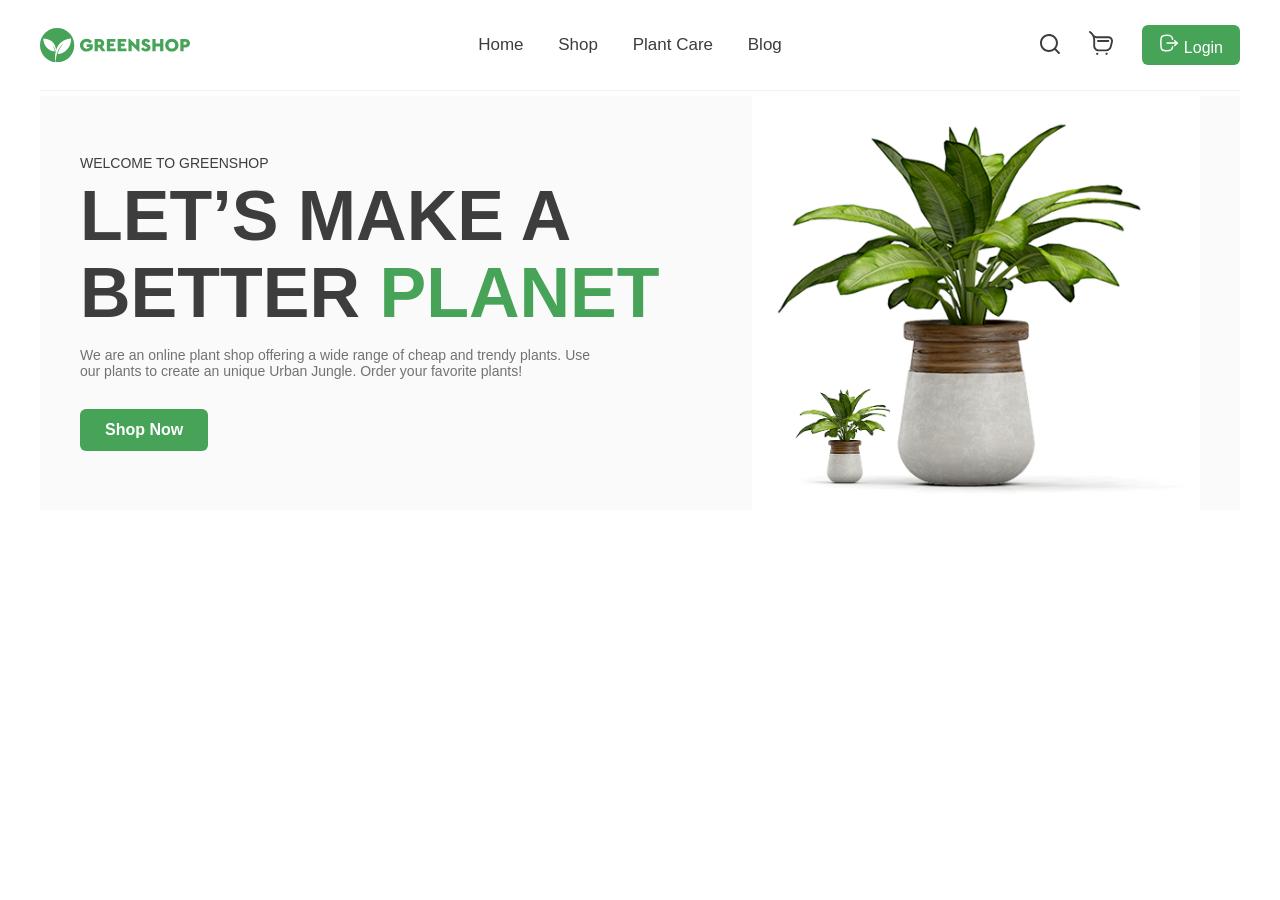
<file: lesson6/index.html>
<!DOCTYPE html>
<html lang="en">

<head>
    <meta charset="UTF-8">
    <meta name="viewport" content="width=device-width, initial-scale=1.0">
    <link rel="stylesheet" href="css/style2.css">
    <title>Home</title>
</head>

<body class="body">
    <div class="wrapper">
        <header class="header">
            <a href="#" class="logo">
                <svg xmlns="http://www.w3.org/2000/svg" width="150" height="35" viewBox="0 0 150 35" fill="none">
                    <g clip-path="url(#clip0_1_38)">
                        <path
                            d="M17.15 0C7.67748 0 0 7.67746 0 17.15C0 26.0201 6.73548 33.3175 15.3711 34.207C14.8496 29.9134 15.0436 26.4001 15.7067 23.5135C15.3347 21.7225 14.4898 19.0703 12.5734 17.1864C12.5734 17.1864 13.8348 19.0784 14.5181 21.6214C14.5181 21.6255 14.5221 21.6295 14.5221 21.6335C14.5949 21.9044 14.6596 22.1793 14.7162 22.4623C14.7283 22.527 14.7404 22.5917 14.7526 22.6604C14.8051 22.9515 14.8536 23.2426 14.886 23.5418C5.19513 22.3532 3.12921 13.6569 3.35561 10.3781C13.665 10.9482 15.7754 17.8292 16.0827 22.0985C19.4585 11.0412 30.1843 10.4024 31.0697 10.3781C31.4538 18.8763 25.1509 25.5026 17.6149 26.0807C17.6635 25.8503 17.7201 25.6198 17.7767 25.3934C17.7928 25.3247 17.813 25.26 17.8333 25.1913C17.8777 25.0296 17.9222 24.8679 17.9748 24.7061C17.995 24.6374 18.0192 24.5646 18.0394 24.4959C18.096 24.318 18.1567 24.1442 18.2173 23.9663C18.2335 23.9259 18.2456 23.8854 18.2618 23.845C18.3386 23.6348 18.4195 23.4326 18.5003 23.2305C18.5084 23.2143 18.5125 23.1941 18.5205 23.1779C18.5205 23.1779 18.5205 23.1779 18.5246 23.1779C20.4571 18.5043 24.0229 15.4439 24.0229 15.4439C17.0247 19.4868 15.8441 29.9983 15.6582 34.2231C16.1514 34.2676 16.6446 34.2999 17.15 34.2999C26.6225 34.2999 34.3 26.6225 34.3 17.15C34.3 7.67746 26.6225 0 17.15 0Z"
                            fill="#46A358" />
                        <path
                            d="M46.7038 10.7454C48.9719 10.7454 50.8235 11.7198 52.0243 13.4987L49.7764 15.4109C48.9719 14.287 47.9975 13.7048 46.6472 13.7048C44.5691 13.7048 43.2754 15.0713 43.2754 17.1534C43.2754 19.2719 44.6419 20.695 46.8372 20.695C48.0177 20.695 48.9557 20.2826 49.5541 19.5913V19.0091H46.6674V16.2357H52.7763V20.1331C52.1941 21.164 51.3693 21.9888 50.302 22.6235C49.2347 23.242 48.0339 23.5614 46.7038 23.5614C42.9924 23.618 39.9238 20.7314 39.9764 17.1534C39.9198 13.5957 42.9924 10.6888 46.7038 10.7454Z"
                            fill="#46A358" />
                        <path
                            d="M61.9577 23.3315L59.1681 19.4907H57.8379V23.3315H54.6157V10.9683H59.4672C62.2204 10.9683 64.246 12.6542 64.246 15.2214C64.246 16.7375 63.5142 17.9948 62.2973 18.7428L65.5559 23.3315H61.9577ZM57.8339 16.6809H59.4834C60.3809 16.6809 60.9631 16.0987 60.9631 15.2214C60.9631 14.3441 60.3809 13.7781 59.4834 13.7781H57.8339V16.6809Z"
                            fill="#46A358" />
                        <path
                            d="M66.8335 10.9683H75.4126V13.8711H70.0557V15.5772H73.8763V18.2738H70.0557V20.4287H75.639V23.3315H66.8335V10.9683Z"
                            fill="#46A358" />
                        <path
                            d="M77.644 10.9683H86.223V13.8711H80.8662V15.5772H84.6867V18.2738H80.8662V20.4287H86.4494V23.3315H77.644V10.9683Z"
                            fill="#46A358" />
                        <path
                            d="M99.4194 10.9681V23.5577H98.3884L91.6812 17.0567V23.3313H88.459V10.7417H89.4899L96.1971 17.1497V10.9681H99.4194Z"
                            fill="#46A358" />
                        <path
                            d="M103.264 19.1349C103.996 20.1092 104.764 20.7278 106.017 20.7278C106.862 20.7278 107.291 20.4286 107.291 19.8262C107.291 19.2845 107.008 19.1147 106.034 18.6821L104.76 18.1201C102.718 17.2186 101.631 16.0583 101.631 14.3926C101.631 12.2013 103.43 10.7378 105.957 10.7378C107.998 10.7378 109.442 11.7121 110.19 13.2282L108.035 14.8777C107.436 13.9802 106.875 13.5678 105.993 13.5678C105.318 13.5678 104.889 13.8306 104.889 14.3562C104.889 14.805 105.152 15.0516 105.957 15.3669L107.38 15.9653C109.535 16.8668 110.545 17.9503 110.545 19.6928C110.545 22.0903 108.577 23.5538 106.009 23.5538C103.782 23.5538 101.983 22.4865 101.081 20.7804L103.264 19.1349Z"
                            fill="#46A358" />
                        <path
                            d="M112.393 10.9683H115.615V15.4842H120.131V10.9683H123.353V23.3315H120.131V18.387H115.615V23.3315H112.393V10.9683Z"
                            fill="#46A358" />
                        <path
                            d="M131.843 10.7417C135.442 10.6649 138.607 13.6081 138.53 17.1497C138.603 20.7277 135.442 23.6143 131.843 23.5577C128.229 23.6143 125.116 20.7277 125.193 17.1497C125.116 13.6081 128.229 10.6689 131.843 10.7417ZM131.86 13.7011C129.874 13.7011 128.488 15.108 128.488 17.1497C128.488 18.1806 128.807 19.0216 129.426 19.6603C130.044 20.2789 130.869 20.5983 131.86 20.5983C133.772 20.5983 135.231 19.2116 135.231 17.1497C135.235 15.108 133.772 13.7011 131.86 13.7011Z"
                            fill="#46A358" />
                        <path
                            d="M140.374 10.9683H145.225C147.979 10.9683 150.004 12.6542 150.004 15.2214C150.004 17.7523 147.926 19.4907 145.225 19.4907H143.596V23.3315H140.374V10.9683ZM145.242 16.6809C146.139 16.6809 146.721 16.0987 146.721 15.2214C146.721 14.3441 146.139 13.7781 145.242 13.7781H143.592V16.6809H145.242Z"
                            fill="#46A358" />
                    </g>
                    <defs>
                        <clipPath id="clip0_1_38">
                            <rect width="150" height="34.2999" fill="white" />
                        </clipPath>
                    </defs>
                </svg>
            </a>
        

    <nav class="navigation">
        <ul>
            <li><a href="#">Home</a></li>
            <li><a href="#">Shop</a></li>
            <li><a href="#">Plant Care</a></li>
            <li><a href="#">Blog</a></li>
        </ul>
    </nav>

    <div class="line">
        <button type="button" class="search">
                        <svg xmlns="http://www.w3.org/2000/svg" width="20" height="20" viewBox="0 0 20 20" fill="none">
                            <path
                                d="M14.5726 16.0029C10.5755 19.1865 4.988 18.3056 2.02842 14.6542C-0.828088 11.129 -0.64944 6.04347 2.44943 2.82482C5.65137 -0.500594 10.6854 -0.944524 14.3346 1.78337C15.642 2.76051 16.6183 4.00364 17.2542 5.50838C17.8938 7.02186 18.0881 8.59654 17.8663 10.2205C17.6452 11.837 17 13.2775 15.9499 14.6217C16.0349 14.6773 16.1255 14.7173 16.1904 14.7822C17.3448 15.9311 18.4947 17.0843 19.6491 18.2331C19.9227 18.5054 20.0589 18.8225 19.9776 19.2047C19.8165 19.9651 18.9107 20.2586 18.3298 19.7366C18.0575 19.4925 17.807 19.2234 17.5484 18.9649C16.6002 18.0177 15.6526 17.0699 14.7044 16.1227C14.665 16.0853 14.6238 16.0503 14.5726 16.0029ZM15.9605 8.98677C15.9705 5.12689 12.8529 2.00627 8.98261 2.00065C5.12292 1.99503 2.00781 5.09068 1.99094 8.94806C1.97408 12.8173 5.08544 15.9467 8.96762 15.9648C12.8117 15.9829 15.9505 12.8504 15.9605 8.98677Z"
                                fill="#3D3D3D" />
                        </svg>
                    </button>
                    <a href="#" class="shop">
                        <svg xmlns="http://www.w3.org/2000/svg" width="24" height="24" viewBox="0 0 24 24" fill="none">
                            <path
                                d="M17.1558 20.25H9.89066C6.78905 20.25 4.26569 17.7267 4.26569 14.6251V8.85947C4.26569 5.9762 2.82861 3.30739 0.421544 1.72031C-0.0107343 1.43531 -0.130077 0.853876 0.154921 0.421598C0.439919 -0.0107278 1.02131 -0.130118 1.45368 0.154974C2.82776 1.06097 3.94254 2.2559 4.73969 3.63167C4.91195 3.82466 6.30104 5.29699 8.57821 5.29699H19.3738C22.3191 5.24191 24.6245 8.19769 23.8544 11.0406L22.6117 15.9939C21.9829 18.4998 19.7394 20.25 17.1558 20.25ZM5.90415 6.64234C6.06001 7.36238 6.14068 8.10483 6.14068 8.85947V14.6251C6.14068 16.6928 7.82292 18.375 9.89066 18.375H17.1558C18.8782 18.375 20.3739 17.2082 20.793 15.5376L22.0358 10.5844C22.4933 8.89509 21.1233 7.13931 19.3738 7.17198H8.57817C7.54828 7.17198 6.65185 6.94993 5.90415 6.64234ZM9.42191 22.8281C9.42191 22.1809 8.89724 21.6563 8.25004 21.6563C6.69511 21.7182 6.69647 23.9387 8.25004 24C8.89724 24 9.42191 23.4753 9.42191 22.8281ZM18.75 22.8281C18.75 22.1809 18.2253 21.6563 17.5781 21.6563C16.0232 21.7182 16.0245 23.9387 17.5781 24C18.2253 24 18.75 23.4753 18.75 22.8281ZM20.3113 9.98446C20.3113 9.46668 19.8916 9.04697 19.3738 9.04697H8.95316C7.7093 9.09647 7.71023 10.8729 8.95316 10.922H19.3738C19.8916 10.922 20.3113 10.5022 20.3113 9.98446Z"
                                fill="#3D3D3D" />
                        </svg>
                    </a>
                    <a href="../lesson5/registration.html" class="login">
                        <svg xmlns="http://www.w3.org/2000/svg" width="20" height="20" viewBox="0 0 20 20" fill="none">
                            <path d="M18.1592 10.1003H8.125" stroke="white" stroke-width="1.5" stroke-linecap="round"
                                stroke-linejoin="round" />
                            <path d="M15.7202 7.67041L18.1602 10.1004L15.7202 12.5304" stroke="white" stroke-width="1.5"
                                stroke-linecap="round" stroke-linejoin="round" />
                            <path
                                d="M13.6331 6.35817C13.3581 3.37484 12.2414 2.2915 7.79972 2.2915C1.88222 2.2915 1.88222 4.2165 1.88222 9.99984C1.88222 15.7832 1.88222 17.7082 7.79972 17.7082C12.2414 17.7082 13.3581 16.6248 13.6331 13.6415"
                                stroke="white" stroke-width="1.5" stroke-linecap="round" stroke-linejoin="round" />
                        </svg>
                        Login
                    </a>
    </div>
</header>
        <main>
            <section class="section">
                <div class="capa-list">
                    <div class="capa-circle">
                        <p class="wel">Welcome to GreenShop</p>
                        <h1 class="title">Let’s Make a <br> Better <span class="span">Planet</span></h1>
                        <p class="description">We are an online plant shop offering a wide range of cheap and trendy
                            plants. Use <br> our plants to create an unique Urban Jungle. Order your favorite plants!
                        </p>
                        <a href="#" class="button-shop"> Shop Now </a>
                    </div>
                    <div class="img-capa">
                        <img src="img/headerpng.jpg" class="img-responsive">
                    </div>
                </div>
            </section>
        </main>
    </div>
</body>

</html>
</file>
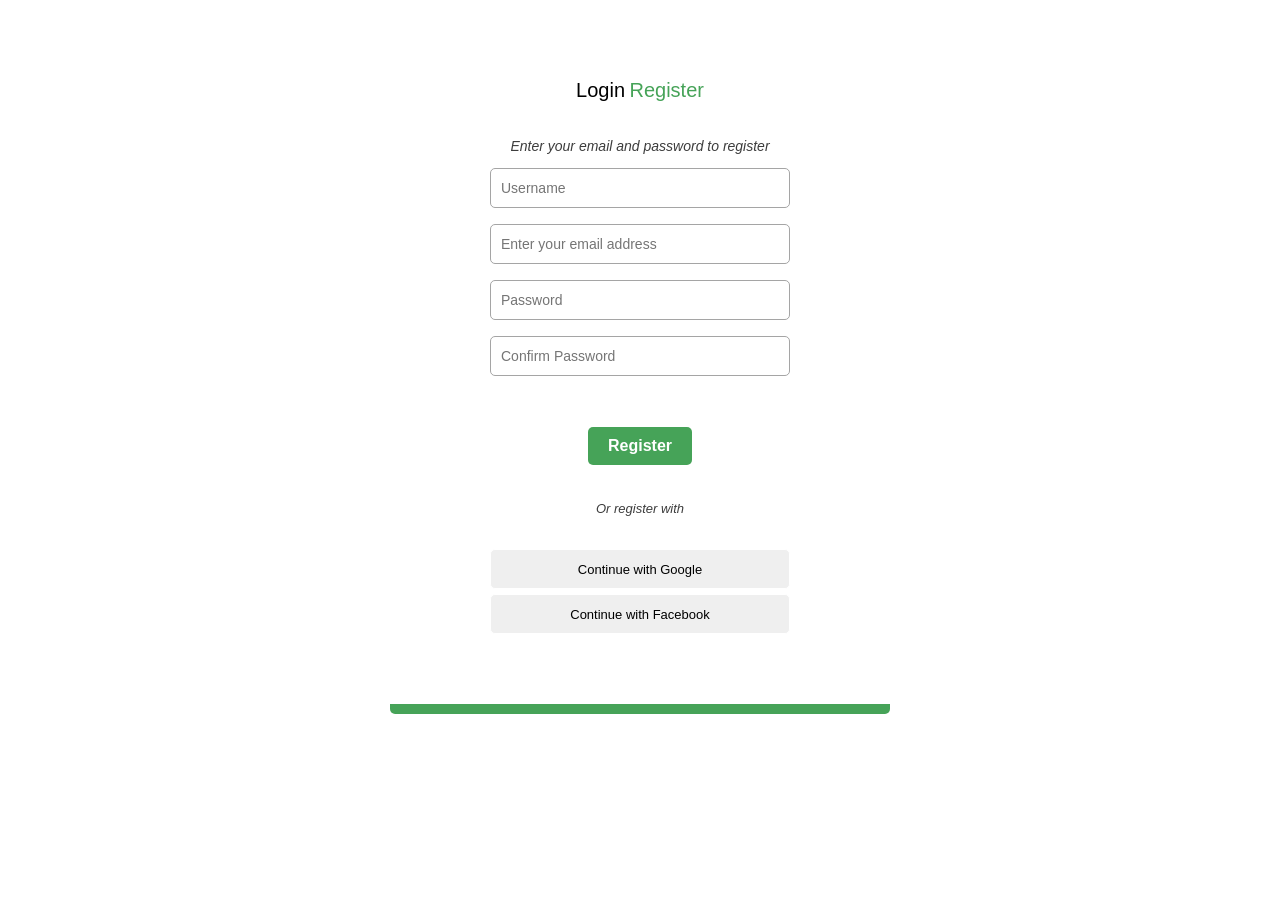
<file: registration.html>
<!DOCTYPE html>
<html lang="en">

<head>
    <meta charset="UTF-8">
    <meta name="viewport" content="width=device-width, initial-scale=1.0">
    <link rel="stylesheet" href="css/style.css">
    <title>Form</title>
</head>

<body class="body">
    <div class="wrapper">
        <div class="popup">
            <div class="butt">
                <button type="button" class="butt-log">Login</button>
                <button type="button" class="butt-reg">Register</button>
            </div>
            <form action="#" method="post">
                    <legend class="title">Enter your email and password to register</legend>
                <div class="form">
                    <p>
                        <input type="text" id="username" class="form-input" placeholder="Username">
                    </p>
                    <p>
                        <input type="email" id="email" class="form-input" placeholder="Enter your email address">
                    </p>
                    <p>
                        <input type="password" id="password" class="form-input" placeholder="Password">
                    </p>
                    <p>
                        <input type="password" id="confirm-password" class="form-input" placeholder="Confirm Password">
                    </p>
                </div>
                <p>
                    <button type="submit" class="button">
                        Register
                    </button>
                </p>
                <p class="choice">Or register with</p>
                <p>
                <button class="social-google" type="button" >Continue with Google</button>
                </p>
                <p>
                    <button class="social-facebook" type="button" >Continue with Facebook</button>
                </p>
            </div>
        </div>
    </form>
</body>

</html>
</file>
<file: lesson10/css/style.css>
@font-face {
    font-family: 'Cera Pro';
    src: url('../fonts/CeraPro-Black.woff2') format('woff2');
    font-weight: 900;
    font-style: normal;
    font-display: swap;
}
@font-face {
    font-family: 'Cera Pro';
    src: url('../fonts/CeraPro-Bold.woff2') format('woff2');
    font-weight: 700;
    font-style: normal;
    font-display: swap;
}
@font-face {
    font-family: 'Cera Pro';
    src: url('../fonts/CeraPro-Light.woff2') format('woff2');
    font-weight: 300;
    font-style: normal;
    font-display: swap;
}
@font-face {
    font-family: 'Cera Pro';
    src: url('../fonts/CeraPro-Medium.woff2') format('woff2');
    font-weight: 500;
    font-style: normal;
    font-display: swap;
}
@font-face {
    font-family: 'Cera Pro';
    src: url('../fonts/CeraPro-Regular.woff2') format('woff2');
    font-weight: 400;
    font-style: normal;
    font-display: swap;
}
@font-face {
    font-family: 'Cera Pro';
    src: url('../fonts/CeraPro-Thin.woff2') format('woff2');
    font-weight: 100;
    font-style: normal;
    font-display: swap;
}



* {
    margin: 0;
    box-sizing: border-box;
}
.body {
    font-family: "Cera Pro", "Tahoma", sans-serif;
    font-style: normal;
    color: #3D3D3D;
    background-color: #FFFFFF;
}
.wrapper {
    max-width: 1220px;
    min-width: 991px;
    margin: 0 auto;
    padding: 0 10px;
}
.img-responsive {
    max-width: 100%;       
    height: auto;  
}
.visually-hidden {
    position: absolute;
    width: 1px;
    height: 1px;
    margin: -1px;
    border: 0;
    padding: 0;
    clip: rect(0 0 0 0);
    overflow: hidden;
}

.header {
    padding: 20px 0 12px 0;
    display: flex;
    align-items: center;  
    justify-content: space-between;
    height: 73px;         
    border-bottom: 0.3px solid rgba(70, 163, 88, 0.5);
    margin-bottom: 10px; 

}

.navigation {
    list-style: none;
    display: flex;
    gap: 51px;
    padding: 0;
    padding-bottom: 7px;
    
}
.navigation > li {
    position: relative;
}
.navigation > li:hover ul {
    display: block;
    
}
.navigation > li > a {
    
    display: flex;
    align-items: center;
    height: 78px;
    text-decoration: none;
    color: #3D3D3D;
    position: relative;
    
}

.navigation > li > a::after {
    content: "";
    position: absolute;
    left: 0;
    bottom: 2px;  
    width: 100%;
    height: 3px;
    background-color: transparent;
    transition-duration: 0.3s;
    transition-property: background-color;
}
.navigation > ul {
    list-style: none;
    display: flex;        
    justify-content: center;

}

.navigation > li:hover > a::after {
    background-color: #46A358;

}
.navigation ul {
    list-style: none;
    padding-left: 0;
    position: absolute;
    top: 87px;
    display: none;
}
.navigation ul::before {
    content: "";
    position: absolute;
    left: 0;
    top: -14px;
    width: 100%;
    height: 14px;
    background-color: transparent;
}

.navigation ul a {
    background-color:#EDF6EE;
    text-decoration: none;
    color: #3D3D3D;
    display: flex;
    padding: 7px 102px 8px 14px;
    align-items: center;
    
}
.nav-hover li a:hover  {
    color: #46A358;
}
.active {
    font-weight: 700;
}
.line {
    display: flex;
    align-items: center;
    justify-content: flex-end;
    gap: 30px;
    font-size: 16px;
    text-align: right;
    min-width: 180px;
    
   
   
}
.search {
    border: none;
    background-color: transparent;
    vertical-align: middle;
    cursor: pointer;
    display: flex;
    margin-top: -5px;
}


.shop {
    text-decoration: none;
    position: relative;
    display:flex;
    margin: -5px 5px 0 -6px;
}

.number {
   position: absolute;
    top: -2px;   
    right: -8px;   
    width: 16px;   
    height: 16px;
    background-color: #46A358;
    border: 2px solid #FFF; 
    border-radius: 50%;
    box-sizing: border-box; 
    display: flex;
    justify-content: center;
    align-items: center;
    z-index: 1;
    color: #FFF;
    font-size: 10px; 
    font-weight: 700;
    line-height: 1;
    text-align: center;
}
.quantity {
   color: #FFF;
    font-size: 10px; 
    font-weight: 700;
    line-height: 1;
    text-align: center;
}
.login {
    display: flex;           
    justify-content: center; 
    align-items: center;   
    background-color: #46A358;
    border-radius: 6px;
    padding: 8px 16px 8px;
    text-decoration: none;
    color: #FFFFFF;
    gap: 7px;
    margin-top: -6px;
}
.section {
    background: linear-gradient(98deg, rgba(245, 245, 245, 0.50) -23.46%, rgba(245, 245, 245, 0.50) 107.51%);
    padding: 2px 0 0;
    
}
.capa-list {
    display: flex;
    justify-content: space-between;
    align-items: center; 
    width: 100%;
}

.capa-circle {
    width: 57%; 
    align-self: flex-start;
    padding: 69px 0 0 40px;
}

.img-capa {
    width: 43%; 
    display: flex;
    justify-content: flex-end;
    box-sizing: border-box;
    padding-left: 10px;
    
}

.main {
    border-bottom: 0.5px solid #46A358;
}
.capa.text {
    font-size: 16px;  
    padding-left: 40px;
}
.wel {
    font-size: 14px;
    line-height: 16px; 
    letter-spacing: 1.4px;
    text-transform: uppercase;
    font-style: normal;
    font-weight: 500;
    
}
.title {
    font-size: 70px;
    font-weight: 900;
    line-height: 70px;
    text-transform: uppercase;
    padding: 2px 0 10px;
    

}
.span {
    color: #46A358;
}
.description {
    font-size: 14px;
    font-weight: 400;
    font-style: normal;
    line-height: 24px;
    padding: 0 0 50px;
}
.button-shop {
    color: #FFF;
    border-radius: 6px;
    background: #46A358;
    text-decoration: none;
    padding: 9px 27px 9px 26px;
    text-transform: uppercase;
}
.catalog {
    display: flex;
    flex-wrap: wrap;
    margin: 0 -10px;
}
.catalog-left {
    width: 25%;
    padding: 60px 10px 0 10px;
    
    
}
.catalog h3 {
   font-size: 18px;
    font-weight: 700;
    line-height: 16px;
    padding-bottom: 7px;
    margin-left: 17px;
}
.menu {
    background: #FBFBFB;
}
.menu li {
  list-style: none;
    display: flex;
    justify-content: space-between;
    align-items: center;
    padding: 0 0 0 28px; 
  
}
.menu ul{
    padding-left: 0;
    display: flex;
    flex-direction: column;
    justify-content: space-between;
    height: auto;
    
}
.menu ul a {
    text-decoration: none;
    color: #3D3D3D;
    font-size: 15px;
    font-weight: 400;
    line-height: 40px;
    transition-duration: 0.5s;
    transition-property: color;
}
.menu a:hover  {
    color: #46A358;
    font-size: 15px;
    line-height: 40px; 
}

.baner {
    width: 100%;
}
.baner img {
    width: 100%;
    height: auto;
   
}
.catalog-main {
    width: 75%;    
    padding: 43px 10px 29px;
    
}
.catalog-filter {
    display: flex;
    justify-content: space-between;
    align-items: center;
    margin-bottom: 34px;
}

.catalog-filter-link li a {
    text-decoration: none;
    color: #3D3D3D;
    font-size: 15px;
    padding-bottom: 7px; 
    font-weight: 400;
    line-height: 16px;
    transition-duration: 0.5s;
    transition-property: color;
}
.catalog-filter-link ul {
    list-style: none;
    display: flex;
    padding: 0;

}

.catalog-filter-link li {
   
    margin: 0 47px 0 0;
    
}
.catalog-filter-link a:hover {
    color: #46A358;
    
}
.active-link {
    font-weight: 700;
    color: #46A358;
    border-bottom: 2px solid #46A358;
}


.catalog-sort {
    display: flex;
    align-items: center;
    font-size: 15px;
    font-style: normal;
    font-weight: 400;
    line-height: 16px;
}

.sort-label {
    color: #3D3D3D;
    display: flex;
    align-items: center;
    
}
.sort-select {
    background-image: url(../img/select.svg);
    background-repeat: no-repeat;
    background-position: right center;
    border: none;
    appearance: none;
    font-size: 15px;
    color: #3D3D3D;
    font-family: "Cera Pro";
    font-weight: 400;
    padding: 0 5px 0 10px;
}

.sorting {
    padding: 0 15px;
}

.catalog-list {
    display: flex;
    flex-wrap: wrap;
    margin: 0 -10px;
    align-items: flex-start;
}

.item {
   width: 33.333%;
   padding: 1px 10px 55px;
   
}
.item a {
    text-decoration: none;
}

.catalog-item-pic {
    height: 300px; 
    background-color: #FBFBFB;
    display: flex;
    align-items: center;
    justify-content: center;
    position: relative;
    padding-bottom: 18px;
}


.catalog-item {
    padding: 10px 0;
    flex-direction: column;
    justify-content: flex-start;
    border-top: 1px solid transparent;
    position: relative;
    transition-duration: 0.3s;
    transition-property: border;
    
}

.catalog-item-title {
    font-size: 16px;
    padding: 5px 0 4px;
    line-height: 16px;
    margin-top: 8px;
    color: #3D3D3D;
}
.sale {
    display: flex;
    align-items: center;
}
.catalog-item-price {
    color: #46A358;
    font-size: 18px;
    font-weight: 700;
    
}
.item-price-sale {
    color: #A5A5A5;
    font-size: 18px;
    font-style: normal;
    font-weight: 400;
    line-height: 16px;
    text-decoration: line-through;
    padding-left: 64%;
    transform: translateX(-64%);
    
}
.catalog-navigation {
    display: flex;
    justify-content: flex-end;
    gap: 10px;
    margin: 20px 0 0;
    
}

.catalog-navigation a {
    width: 35px;
    height: 35px;
    display: flex;
    align-items: center;
    justify-content: center;
    text-decoration: none;
    font-size: 16px;
    border-radius: 4px;
    border: 1px solid #E5E5E5;
    color: #3D3D3D;
    background-color: #FBFBFB;
}
.catalog-label {
    color: #FFF;
    font-size: 16px;
    font-weight: 500;
    line-height: 16px; 
    background-color: #46A358;
    padding: 7px 8px 6px 9px;
    text-transform: uppercase;
    position: absolute;
    top: 15px;
    left: 0;
    z-index: 1;
}
.catalog-icons {
    position: absolute;
    transform: translateX(-50%);
    bottom: 17px;
    width: 135px;
    justify-content: space-between;
    left: 50%;
    display: none;
  
}
.catalog-item:hover .catalog-icons{
    display: flex;
}
.catalog-item:hover {
    border-top: 1px solid #46A358;

}
.catalog-icons a {
    width: 35px;
    height: 35px;
    background-color: #FFF;
    border-radius: 4px;
    display: flex;
    align-items: center;
    justify-content: center;
    
}
.catalog-icons a:hover path {
    fill: #46A358;
}
.catalog-icons a path {
    transition-duration: 0.3s;
    transition-property: fill;
}
.catalog-navigation .nav-link.active-1 {
    background-color: #46A358;
    color: #fff;
    border: none;
}
.catalog-navigation {
    padding: 2px;
}

.nav-arrow {
    background-color: #FBFBFB;
}
.plants-bottom {
    display: flex;
    gap: 20px;
    justify-content: space-between; 
    padding-top: 74px;
}

.plant-left,
.plant-right {
    width: 50%;  
    display: flex;
    align-items: stretch;
    background: #FBFBFB;
    min-height: 290px;
}

.img-succulents {
    width: 46%; 
    height: auto;
    display: flex;
    justify-content: center;
}
.img-succulents .img-responsive {
    height: 100%;
    object-fit: cover; 
}
.title-right {
    width: 54%; 
    display: flex;
    flex-direction: column;
    align-items: flex-end; 
    text-align: right;
    padding: 58px 21px 15px 0; 
   
    
}
.plant-right .item-p,
.plant-right .more {
    padding-right: 3px; 
}
.title-article {
    font-size: 18px;
    font-weight: 900;
    line-height: 23px; 
    text-transform: uppercase;
    color: #3D3D3D;
    margin: 0 0 15px 0;
}

.item-p {
   font-size: 14px;
    color: #727272;
    line-height: 23px; 
    padding: 0;
    margin: 11px 0 22px 0;
}
.plant-right .item-p {
    margin-bottom: 20px;
}
.btn-more {
    display: flex;
    align-self: flex-end;
    align-items: center;
    gap: 5px;
    background: #46A358;
    font-size: 14px;
    line-height: 20px;
    padding: 10px 26px 10px; 
    border-radius: 6px;
}

.more {
    color: #fff;
    text-decoration: none;
    font-size: 14px;
    font-weight: 500;
    line-height: 20px;
    display: flex;
    align-items: center;
}
</file>
<file: lesson6/css/style2.css>
* {
    margin: 0;
    box-sizing: border-box;
   
}
.img-responsive {
    max-width: 100%;
    height: auto;
}
.body {
    font-family: 'Tahoma', sans-serif;
    font-style: normal;
    color: #3D3D3D;
    background-color: #FFFFFF;
}
.wrapper {
    max-width: 1200px;
    margin: 0 auto;

}
.header {
    padding: 25px 0;
    border-bottom: 1px solid rgba(70, 163, 88, 0.1);
    font-size: 0; 
    white-space: nowrap;
}
.logo {
    display: inline-block;
    vertical-align: middle;
    width: 20%;
}
.navigation {
    display: inline-block;
    vertical-align: middle;
    width: 55%; /* Центр */
    text-align: center;
}
.navigation-top {
    display: inline-block;
    vertical-align: middle;
    white-space: normal; /* Возвращаем нормальный режим текста */
}
.navigation ul {
   display: inline-block;
    vertical-align: middle;
    list-style: none;
    font-size: 17px; /* Размер шрифта для ссылок */
   
}
.navigation ul li {
    display: inline-block;
    margin: 0 15px;
}
.navigation ul li a {
    text-decoration: none;
    color: #3D3D3D;
    transition: 0.3s;
}
.line {
    display: inline-block;
    vertical-align: middle;
    width: 25%; /* Правая часть */
    text-align: right; /* Прижимаем кнопки вправо */
    font-size: 16px;
}
.line > * {
    display: inline-block;
    vertical-align: middle;
    margin-left: 25px;
}
.login {
    background-color: #46A358;
    color: white;
    text-decoration: none;
    padding: 8px 17px;
    border-radius: 6px;
}
.search {
    background: none;      
    border: none;         
    padding: 0;            
    cursor: pointer;       
    display: inline-block; 
    vertical-align: middle; 
}
.section {
    background: linear-gradient(98deg, rgba(245, 245, 245, 0.50) -23.46%, rgba(245, 245, 245, 0.50) 107.51%);
    margin-top: 5px;
    font-size: 0; 
}
.capa-list {
    padding: 0px 40px;
    font-size: 0; 
    white-space: nowrap; 
}
.capa {
    display: inline-block;
    vertical-align: middle; 
    width: 55%;
    font-size: 16px;
}
.capa-circle {
    display: inline-block;
    vertical-align: middle; 
    width: 60%;
    font-size: 16px; 
    white-space: normal; 
}
.img-capa {
    display: inline-block;
    vertical-align: middle;
    width: 40%;
    text-align: right; 
}
.wel {
    font-size: 14px;
    margin-bottom: 7px;
    text-transform: uppercase;
}
.title {
    font-size: 70px;
    font-weight: bold;
    line-height: 1.1;
    margin-bottom: 15px;
    text-transform: uppercase;
}
.description {
    color: #727272;
    font-size: 14px;
    margin-bottom: 30px;
}
.span {
    color: #46A358;
}
.button-shop {
    display: inline-block;
    background-color: #46A358;
    color: white;
    text-decoration: none;
    padding: 12px 25px;
    border-radius: 6px;
    font-weight: bold;
}
</file>
<file: css/style.css>
* {
    margin: 0;
    box-sizing: border-box;
}

.body {
    font-family: "Tahoma", sans-serif;
    font-style: italic;
    color: #3D3D3D;
    line-height: 16px;    
     
}
.wrapper {
    width: 500px;
    margin: 0 auto;
}
   
.popup {
    padding: 30px;
    border-bottom: 10px solid #46A358;
    background: #ffffff;
    border-radius: 5px;    
    text-align: center;   
    width: 100%;
    max-width: 500px;
    min-height: 656px;
}
.butt-reg {
    color: #46A358;
    text-decoration: none;
}
.butt-log, .butt-reg {          
    margin-top: 52px;
    font-size: 20px;      
    font-weight: 500;     
    line-height: 16px;   
    margin-bottom: 40px; 
    border: none;        
    background: none;    
    cursor: pointer;    
    padding: 0;         
    outline: none;      
}
.title {
    font-size: 14px;
    font-weight: 400;
    text-align: center;
    margin-bottom: 14px;
}
.form-input {
    width: 100%;         
    max-width: 300px;     
    height: 40px;
    font-size: 14px;
    color: #A5A5A5;
    font-weight: 400;
    padding: 0 10px;
    border: 1px solid rgba(165, 165, 165, 1);
    border-radius: 5px;
    box-sizing: border-box; 
    margin-bottom: 16px;
}
#confirm-password {
    margin-bottom: 41px;
}
.button {
    border-radius: 5px;
    background: #46A358;
    color: #ffffff;
    font-size: 16px;
    font-weight: 700;
    padding: 10px 20px;
    border: none;
    cursor: pointer;
    margin-top: 10px;
    margin-bottom: 36px
}
.choice {
font-size: 13px;
font-weight: 400;
margin-bottom: 27px
}

 .social-google,
.social-facebook {
    display: inline-flex;      
    align-items: center;
    justify-content: center;
    width: 300px;              
    height: 40px;            
    font-size: 13px;
    font-weight: 500;
    border-radius: 5px;
    border: 1px solid #ffffff;
    cursor: pointer;
    padding: 0 10px;
    margin-top: 5px;
}

.social-facebook {
    margin-bottom: 40px;
}
</file>
